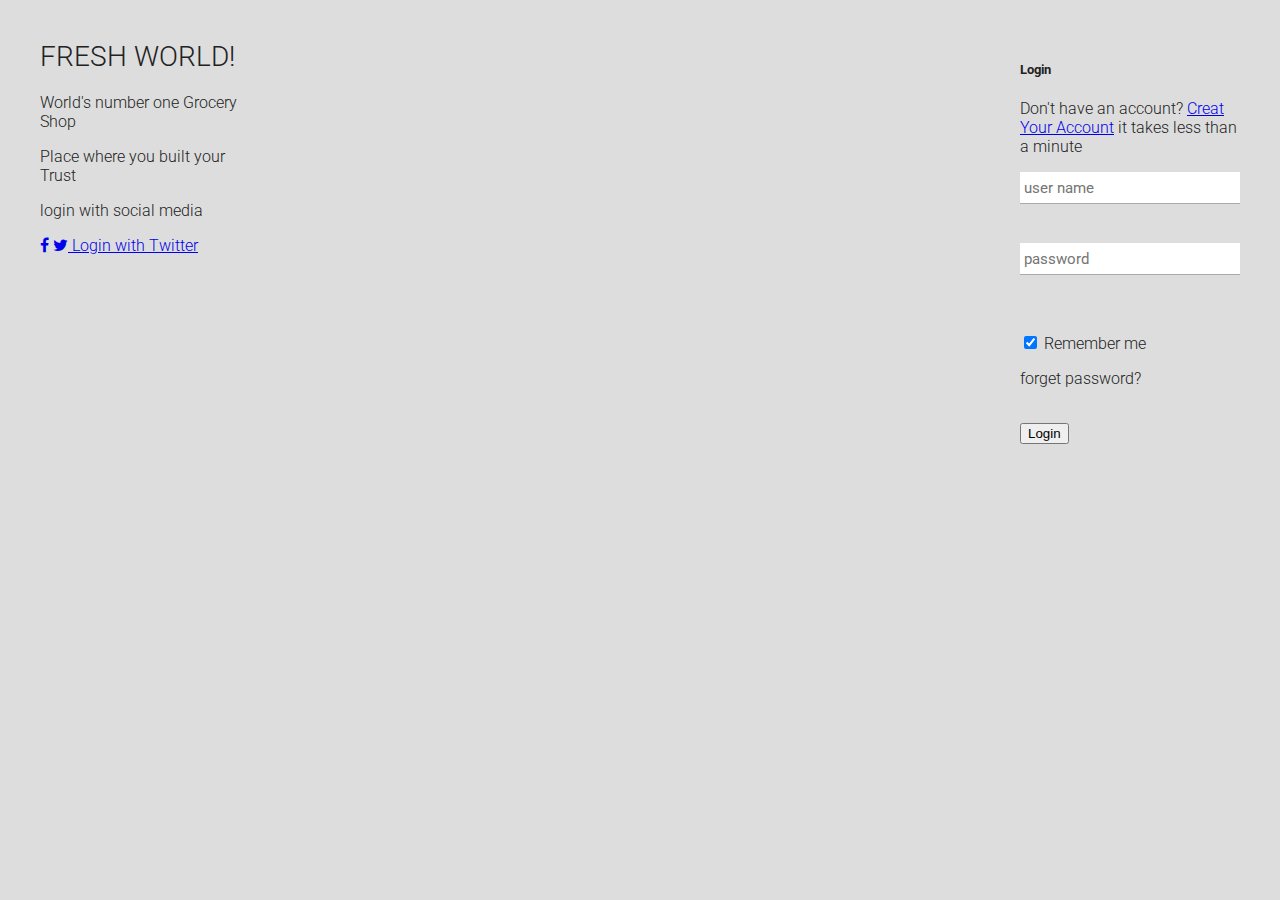
<file: index.html>
<html lang="en" >
<head>
    <meta charset="UTF-8">
    <title>Login Page </title>
    <link href="https://fonts.googleapis.com/css?family=Open+Sans" rel="stylesheet">


    <link href="https://maxcdn.bootstrapcdn.com/font-awesome/4.7.0/css/font-awesome.min.css" rel="stylesheet" integrity="sha384-wvfXpqpZZVQGK6TAh5PVlGOfQNHSoD2xbE+QkPxCAFlNEevoEH3Sl0sibVcOQVnN" crossorigin="anonymous"><link rel="stylesheet" href="./style.css">

</head>
<body>
<!-- partial:index.partial.html -->
<div class="box-form">
    <div class="left">
        <div class="overlay">
            <h1>FRESH WORLD!</h1>
            <p>World's number one Grocery Shop</p>
            <p>Place where you built your Trust</p>
            <span>
			<p>login with social media</p>
			<a href="#"><i class="fa fa-facebook" aria-hidden="true"></i></a>
			<a href="#"><i class="fa fa-twitter" aria-hidden="true"></i> Login with Twitter</a>
		</span>
        </div>
    </div>


    <div class="right">
        <h5>Login</h5>
        <p>Don't have an account? <a href="#">Creat Your Account</a> it takes less than a minute</p>
        <div class="inputs">
            <input type="text" placeholder="user name">
            <br>
            <input type="password" placeholder="password">
        </div>

        <br><br>

        <div class="remember-me--forget-password">
            <!-- Angular -->
            <label>
                <input type="checkbox" name="item" checked/>
                <span class="text-checkbox">Remember me</span>
            </label>
            <p>forget password?</p>
        </div>

        <br>
        <button>Login</button>
    </div>

</div>
<!-- partial -->

</body>
</html>
</file>
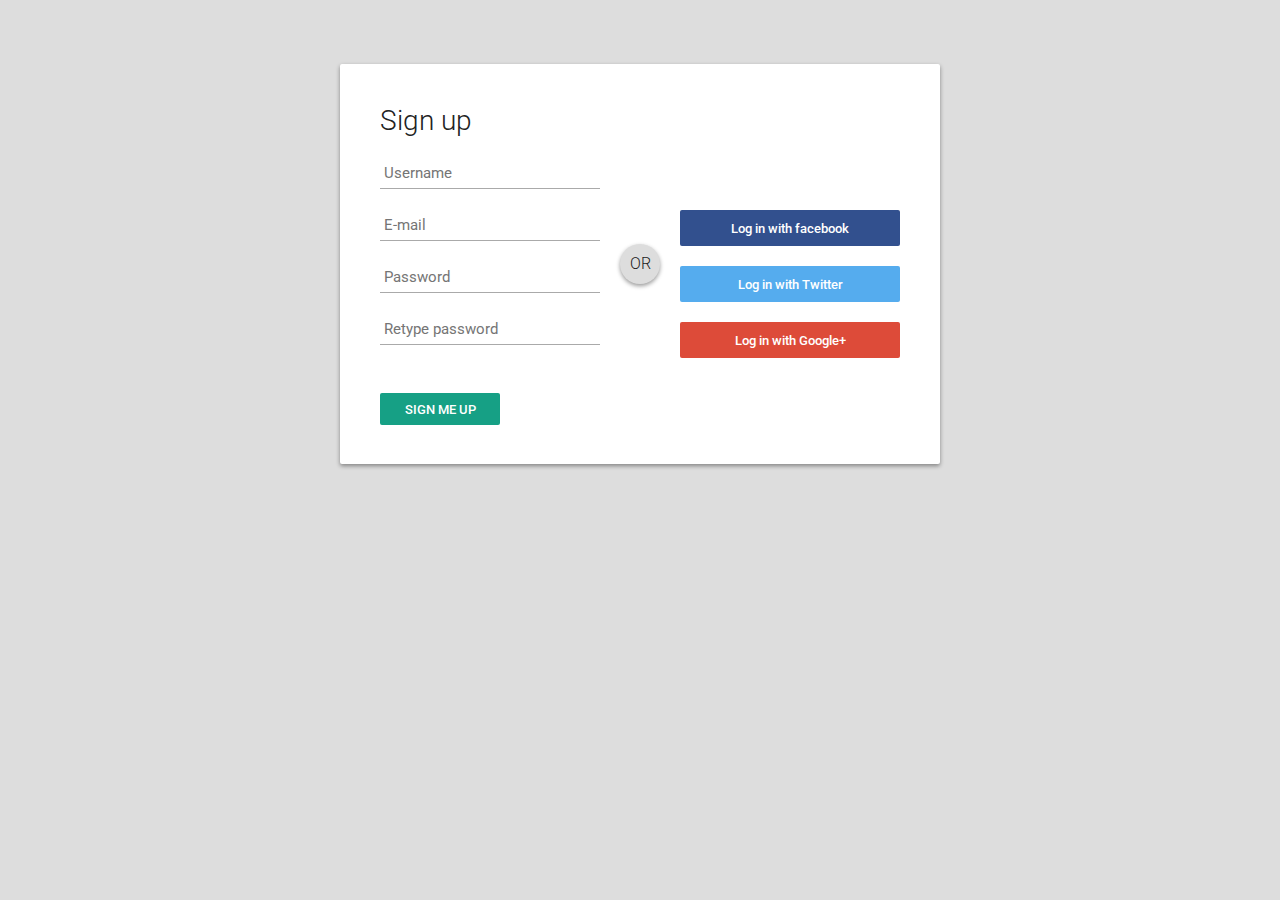
<file: Sign-up.html>
<!DOCTYPE html>
<html lang="en">
<head>
    <meta charset="UTF-8">
    <title>Sign-up</title>
    <div id="login-box">
        <div class="left">
            <h1>Sign up</h1>
            <link rel="stylesheet" href="./style.css"/>

            <input type="text" name="username" placeholder="Username" />
            <input type="text" name="email" placeholder="E-mail" />
            <input type="password" name="password" placeholder="Password" />
            <input type="password" name="password2" placeholder="Retype password" />

            <input type="submit" name="signup_submit" value="Sign me up" />
        </div>

        <div class="right">
            <span class="loginwith">Sign in with<br />social network</span>

            <button class="social-signin facebook">Log in with facebook</button>
            <button class="social-signin twitter">Log in with Twitter</button>
            <button class="social-signin google">Log in with Google+</button>
        </div>
        <div class="or">OR</div>
    </div>
</head>
<body>

</body>
</html>
</file>
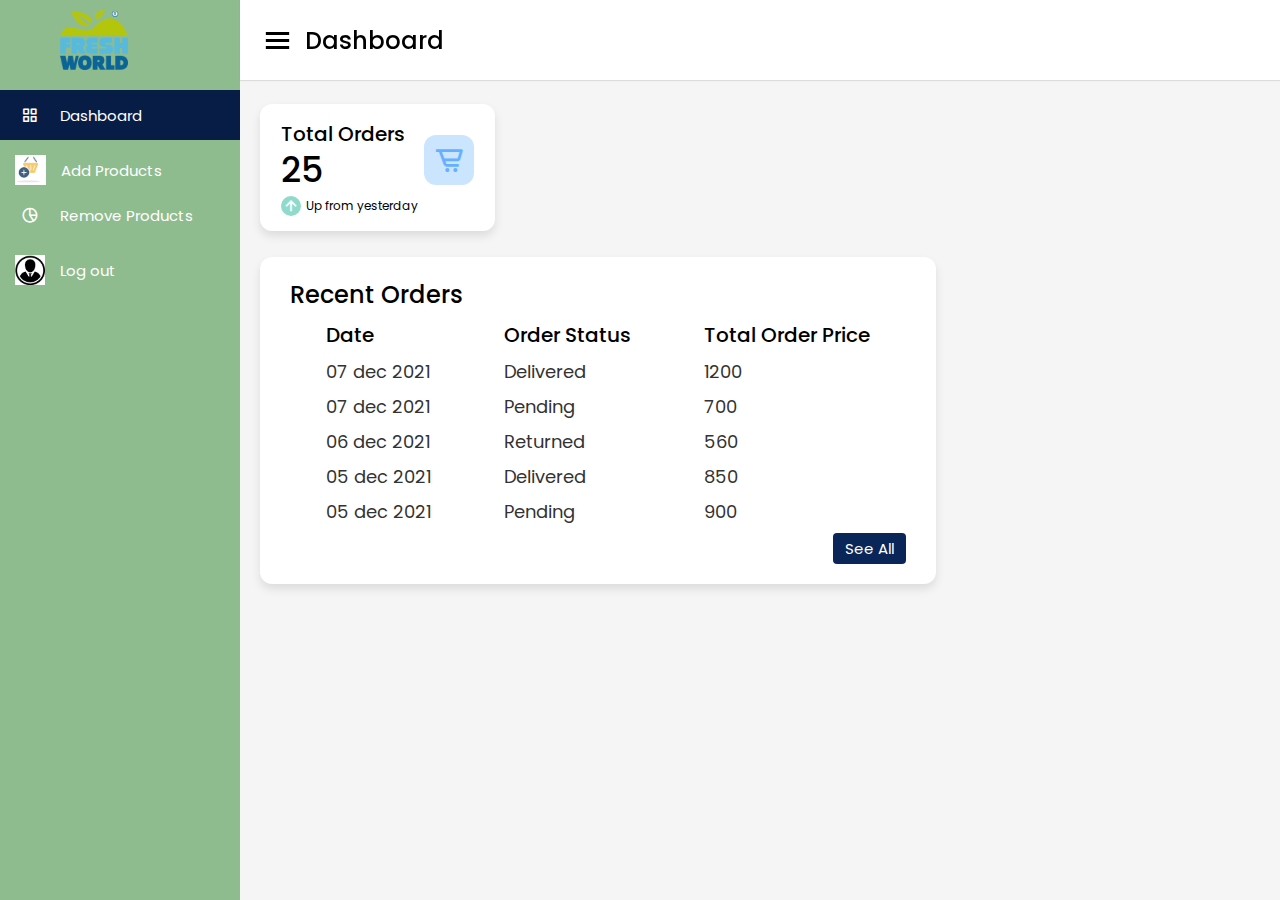
<file: admin page/Adminpage.html>
<!DOCTYPE html>

<html lang="en" dir="ltr">
<head>
  <meta charset="UTF-8">

  <link rel="stylesheet" href="admincss1.css">
  <!-- Boxicons CDN Link -->
  <link href='https://unpkg.com/boxicons@2.0.7/css/boxicons.min.css' rel='stylesheet'>
  <meta name="viewport" content="width=device-width, initial-scale=1.0">
</head>
<body>
<div class="sidebar">
  <div class="logo-details">
    <i class="mdi:alpha-t-box-outline"></i>
    <div class="logoName">
    <img class="image" src=img/freshworld1.png>
    </div>
  </div>
  <ul class="nav-links">
    <li>
      <a href="#" class="active">
        <i class='bx bx-grid-alt' ></i>
        <span class="links_name">Dashboard</span>
      </a>
    </li>
    <li>
      <div class="add_img">
      <a href="#">
        <img class="addingLogo" src="img/add_products_logo.jpg">
        <span class="links_name">Add Products</span>
      </a>
        </div>
    </li>
    <li>
      <a href="#">
        <i class='bx bx-pie-chart-alt-2' ></i>
        <span class="links_name">Remove Products</span>
      </a>
    </li>
    <li>
      <div class="log_img">
      <a href="#">
        <img class="logout_img" src="img/profilelogo.jpg">
        <span class="links_name">Log out</span>
      </a>
      </div>
    </li>
  </ul>
</div>
<section class="home-section">
  <nav>
    <div class="sidebar-button">
      <i class='bx bx-menu sidebarBtn'></i>
      <span class="dashboard">Dashboard</span>
    </div>


  </nav>

  <div class="home-content">
    <div class="overview-boxes">
      <div class="box">
        <div class="right-side">
          <div class="box-topic">Total Orders</div>
          <div class="number">25</div>
          <div class="indicator">
            <i class='bx bx-up-arrow-alt'></i>
            <span class="text">Up from yesterday</span>
          </div>
        </div>
        <i class='bx bx-cart-alt cart'></i>
      </div>

    </div>

    <div class="sales-boxes">
      <div class="recent-sales box">
        <div class="title">Recent Orders</div>
        <div class="sales-details">
          <ul class="details">
            <li class="topic">Date</li>
            <li><a href="#">07 dec 2021</a></li>
            <li><a href="#">07 dec 2021</a></li>
            <li><a href="#">06 dec 2021</a></li>
            <li><a href="#">05 dec 2021</a></li>
            <li><a href="#">05 dec 2021</a></li>
          </ul>

          <ul class="details">
            <li class="topic">Order Status</li>
            <li><a href="#">Delivered</a></li>
            <li><a href="#">Pending</a></li>
            <li><a href="#">Returned</a></li>
            <li><a href="#">Delivered</a></li>
            <li><a href="#">Pending</a></li>

          </ul>
          <ul class="details">
            <li class="topic">Total Order Price</li>
            <li><a href="#">1200 </a></li>
            <li><a href="#">700</a></li>
            <li><a href="#">560</a></li>
            <li><a href="#">850</a></li>
            <li><a href="#">900</a></li>
           

          </ul>
        </div>
        <div class="button">
          <a href="#">See All</a>
        </div>
      </div>

    </div>
</section>

<script>
   let sidebar = document.querySelector(".sidebar");
let sidebarBtn = document.querySelector(".sidebarBtn");
sidebarBtn.onclick = function() {
  sidebar.classList.toggle("active");
  if(sidebar.classList.contains("active")){
  sidebarBtn.classList.replace("bx-menu" ,"bx-menu-alt-right");
}else
  sidebarBtn.classList.replace("bx-menu-alt-right", "bx-menu");
}
 </script>

</body>
</html>
</file>
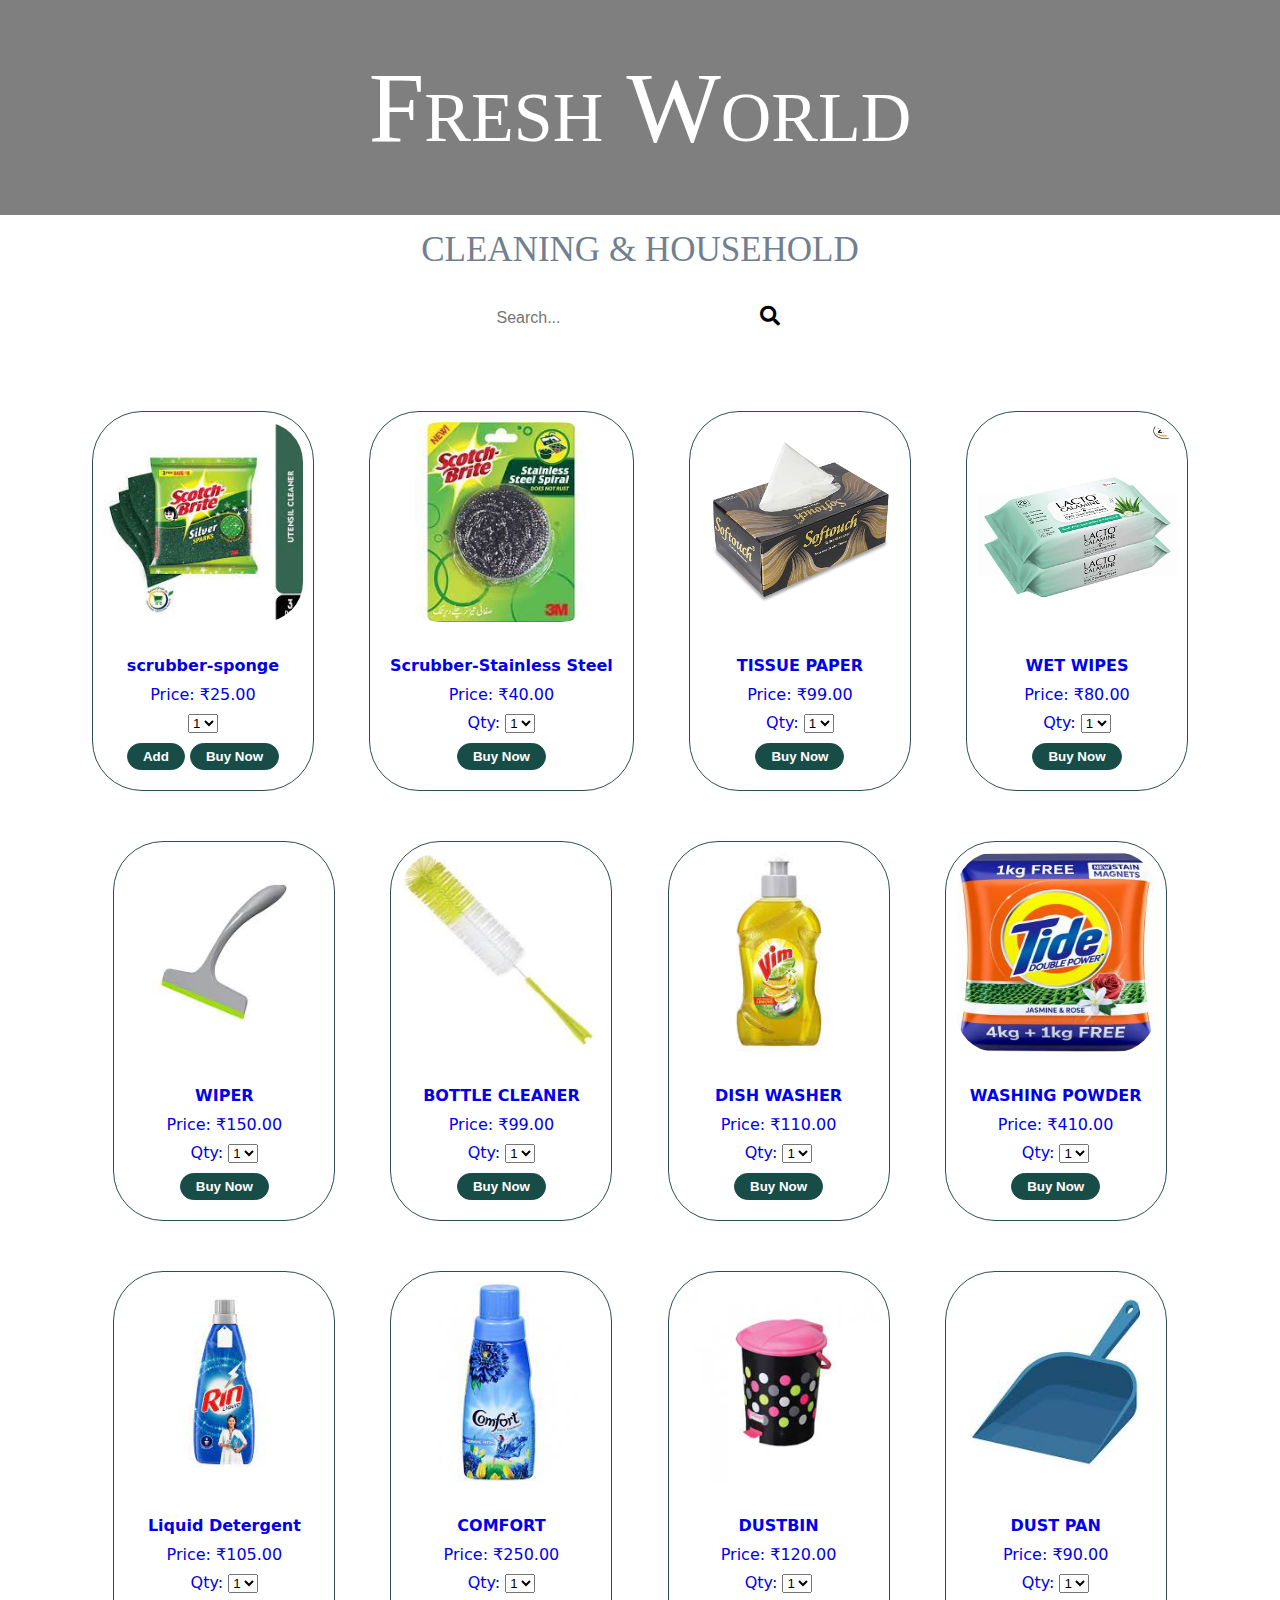
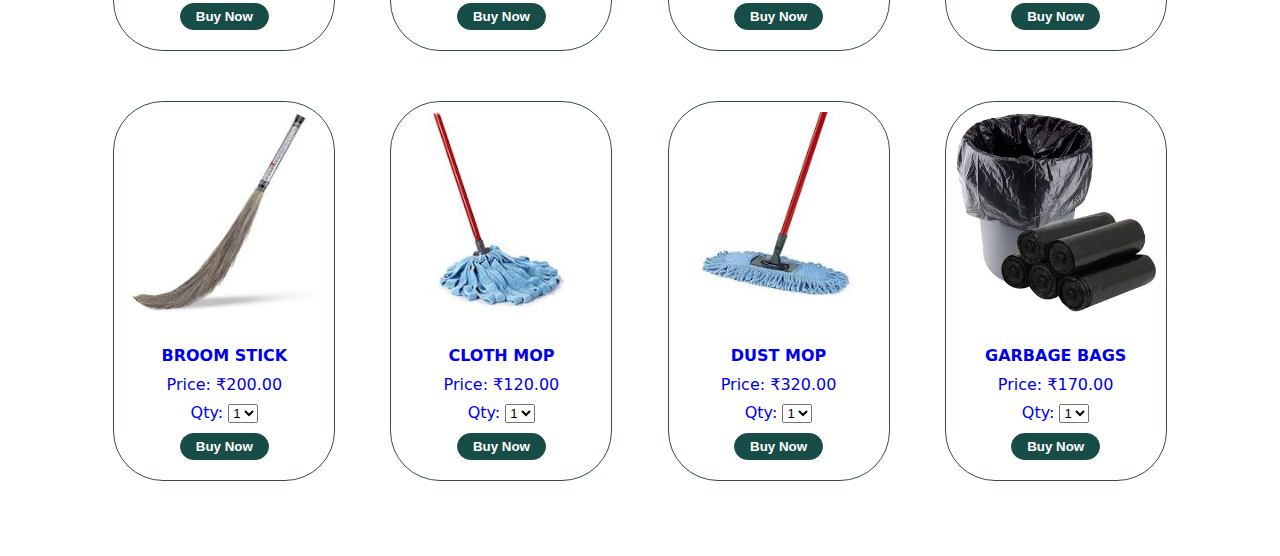
<file: grocery-categories/cleaning.html>
<!DOCTYPE html>
<html lang="en">
<head>
    <meta charset="UTF-8">
    <title>Cleaning</title>
    <link rel="stylesheet" href="fruits.css">
    <link rel="stylesheet" href="https://cdnjs.cloudflare.com/ajax/libs/font-awesome/5.15.3/css/all.min.css"/>
    <link rel="stylesheet"
          href="https://cdn.jsdelivr.net/npm/bootstrap@4.6.0/dist/css/bootstrap.min.css"
          integrity="sha384-B0vP5xmATw1+K9KRQjQERJvTumQW0nPEzvF6L/Z6nronJ3oUOFUFpCjEUQouq2+l"
          crossorigin="anonymous" />
</head>
<body>
<div class="parallax-cleaning">
    <div class="page-title">Fresh World</div>
</div>
<div class="parallax1">
    <div class="categories-title">CLEANING & HOUSEHOLD</div>

</div>
<center>
<div class="search-box">


    <input type="text" placeholder="Search..." name="Search" class="Search-input"/>
    <button type="submit"><i class="fa fa-search"></i></button>

</div>
</center>

<!--home page fruits-->
<div class="container">
    <a href="#cleaning">
        <div class="categories">

            <img src="scrubber sponge.jpg" class="item-image"/>
        <div class="description">
            <b>scrubber-sponge</b><br/>
            <div class="item-select">
                Price: ₹25.00
            </div>
             
            <select class="item-select">
               <option>1</option>
                <option>2</option>
                <option>3</option>
            </select><br/>
			<button class="add">Add</button>
            <button class="buynow-btn">Buy Now</button>
        </div>
        </div>
    </a>
    <a href="#cleaning">
        <div class="categories">

            <img src="scrubber steel.jpg" class="item-image"/>
        <div class="description">
            <b>Scrubber-Stainless Steel</b><br/>
            <div class="item-select">
                Price: ₹40.00
            </div>
            <label>Qty:</label>
            <select class="item-select">
               <option>1</option>
                <option>2</option>
                <option>3</option>
            </select><br/>
            <button class="buynow-btn">Buy Now</button>
        </div>
        </div>
    </a>
    <a href="#cleaning">
        <div class="categories">

            <img src="tissue paper.jpg" class="item-image"/>
        <div class="description">
            <b>TISSUE PAPER</b><br/>
            <div class="item-select">
                Price: ₹99.00
            </div>
            <label>Qty:</label>
            <select class="item-select">
              <option>1</option>
                <option>2</option>
                <option>3</option>
            </select><br/>
            <button class="buynow-btn">Buy Now</button>
        </div>
        </div>
    </a>
    <a href="#cleaning">
        <div class="categories">

            <img src="wet wipes.jpg" class="item-image"/>
        <div class="description">
            <b>WET WIPES</b><br/>
            <div class="item-select">
                Price: ₹80.00
            </div>
            <label>Qty:</label>
            <select class="item-select">
               <option>1</option>
                <option>2</option>
                <option>3</option>
            </select><br/>
            <button class="buynow-btn">Buy Now</button>
        </div>
        </div>
    </a>
    <a href="#cleaning">
        <div class="categories">

            <img src="wiper.jpg" class="item-image"/>
        <div class="description">
            <b>WIPER</b><br/>
            <div class="item-select">
                Price: ₹150.00
            </div>
            <label>Qty:</label>
            <select class="item-select">
               <option>1</option>
                <option>2</option>
                <option>3</option>
            </select><br/>
            <button class="buynow-btn">Buy Now</button>
        </div>
        </div>
    </a>
    <a href="#cleaning">
        <div class="categories">

            <img src="bottle cleaner.jpg" class="item-image"/>
            <div class="description">
            <b>BOTTLE CLEANER</b><br/>
            <div class="item-select">
                Price: ₹99.00
            </div>
            <label>Qty:</label>
            <select class="item-select">
              <option>1</option>
                <option>2</option>
                <option>3</option>
            </select><br/>
            <button class="buynow-btn">Buy Now</button>
        </div>
        </div>
    </a>
    <a href="#cleaning">
        <div class="categories">

            <img src="dishwash.jpg" class="item-image"/>
        <div class="description">
            <b>DISH WASHER</b><br/>
            <div class="item-select">
                Price: ₹110.00
            </div>
            <label>Qty:</label>
            <select class="item-select">
               <option>1</option>
                <option>2</option>
                <option>3</option>
            </select><br/>
            <button class="buynow-btn">Buy Now</button>
        </div>
        </div>
    </a>
    <a href="#cleaning">
        <div class="categories">

            <img src="washing powder.jpeg" class="item-image"/>
        <div class="description">
            <b>WASHING POWDER</b><br/>
            <div class="item-select">
                Price: ₹410.00
            </div>
            <label>Qty:</label>
            <select class="item-select">
              <option>1</option>
                <option>2</option>
                <option>3</option>
            </select><br/>
            <button class="buynow-btn">Buy Now</button>
        </div>
        </div>
    </a>
    <a href="#cleaning">
    <div class="categories">

            <img src="liquid detergent.jpg" class="item-image"/>

        <div class="description">
            <b>Liquid Detergent</b><br/>
            <div class="item-select">
                Price: ₹105.00
            </div>
            <label>Qty:</label>
            <select class="item-select">
              <option>1</option>
                <option>2</option>
                <option>3</option>
            </select><br/>
            <button class="buynow-btn">Buy Now</button>
        </div>
    </div>
    </a>
	<a href="#cleaning">
    <div class="categories">

            <img src="comfort.jpg" class="item-image"/>

        <div class="description">
            <b>COMFORT</b><br/>
            <div class="item-select">
                Price: ₹250.00
            </div>
            <label>Qty:</label>
            <select class="item-select">
               <option>1</option>
                <option>2</option>
                <option>3</option>
            </select><br/>
            <button class="buynow-btn">Buy Now</button>
        </div>
    </div>
    </a>
   <a href="#cleaning">
    <div class="categories">

            <img src="dustbin.jpg" class="item-image"/>

        <div class="description">
            <b>DUSTBIN</b><br/>
            <div class="item-select">
                Price: ₹120.00
            </div>
            <label>Qty:</label>
            <select class="item-select">
                 <option>1</option>
                <option>2</option>
                <option>3</option>
            </select><br/>
            <button class="buynow-btn">Buy Now</button>
        </div>
    </div>
    </a>
	 <a href="#cleaning">
    <div class="categories">

            <img src="dust pan.jpg" class="item-image"/>

        <div class="description">
            <b>DUST PAN</b><br/>
            <div class="item-select">
                Price: ₹90.00
            </div>
            <label>Qty:</label>
            <select class="item-select">
               <option>1</option>
                <option>2</option>
                <option>3</option>
            </select><br/>
            <button class="buynow-btn">Buy Now</button>
        </div>
    </div>
    </a>
	 <a href="#cleaning">
    <div class="categories">

            <img src="broom.jpg" class="item-image"/>

        <div class="description">
            <b>BROOM STICK</b><br/>
            <div class="item-select">
                Price: ₹200.00
            </div>
            <label>Qty:</label>
            <select class="item-select">
               <option>1</option>
                <option>2</option>
                <option>3</option>
            </select><br/>
            <button class="buynow-btn">Buy Now</button>
        </div>
    </div>
    </a>
	 <a href="#cleaning">
    <div class="categories">

            <img src="mop.jpg" class="item-image"/>

        <div class="description">
            <b>CLOTH MOP</b><br/>
            <div class="item-select">
                Price: ₹120.00
            </div>
            <label>Qty:</label>
            <select class="item-select">
               <option>1</option>
                <option>2</option>
                <option>3</option>
            </select><br/>
            <button class="buynow-btn">Buy Now</button>
        </div>
    </div>
    </a>
	 <a href="#cleaning">
    <div class="categories">

            <img src="mop1.jpg" class="item-image"/>

        <div class="description">
            <b>DUST MOP</b><br/>
            <div class="item-select">
                Price: ₹320.00
            </div>
            <label>Qty:</label>
            <select class="item-select">
                <option>1</option>
                <option>2</option>
                <option>3</option>
            </select><br/>
            <button class="buynow-btn">Buy Now</button>
        </div>
    </div>
    </a>
	 <a href="#cleaning">
    <div class="categories">

            <img src="garbage bags.jpg" class="item-image"/>

        <div class="description">
            <b>GARBAGE BAGS</b><br/>
            <div class="item-select">
                Price: ₹170.00
            </div>
            <label>Qty:</label>
            <select class="item-select">
                <option>1</option>
                <option>2</option>
                <option>3</option>
            </select><br/>
            <button class="buynow-btn">Buy Now</button>
        </div>
    </div>
    </a>
	
	
</div>

</body>
</html>
</file>
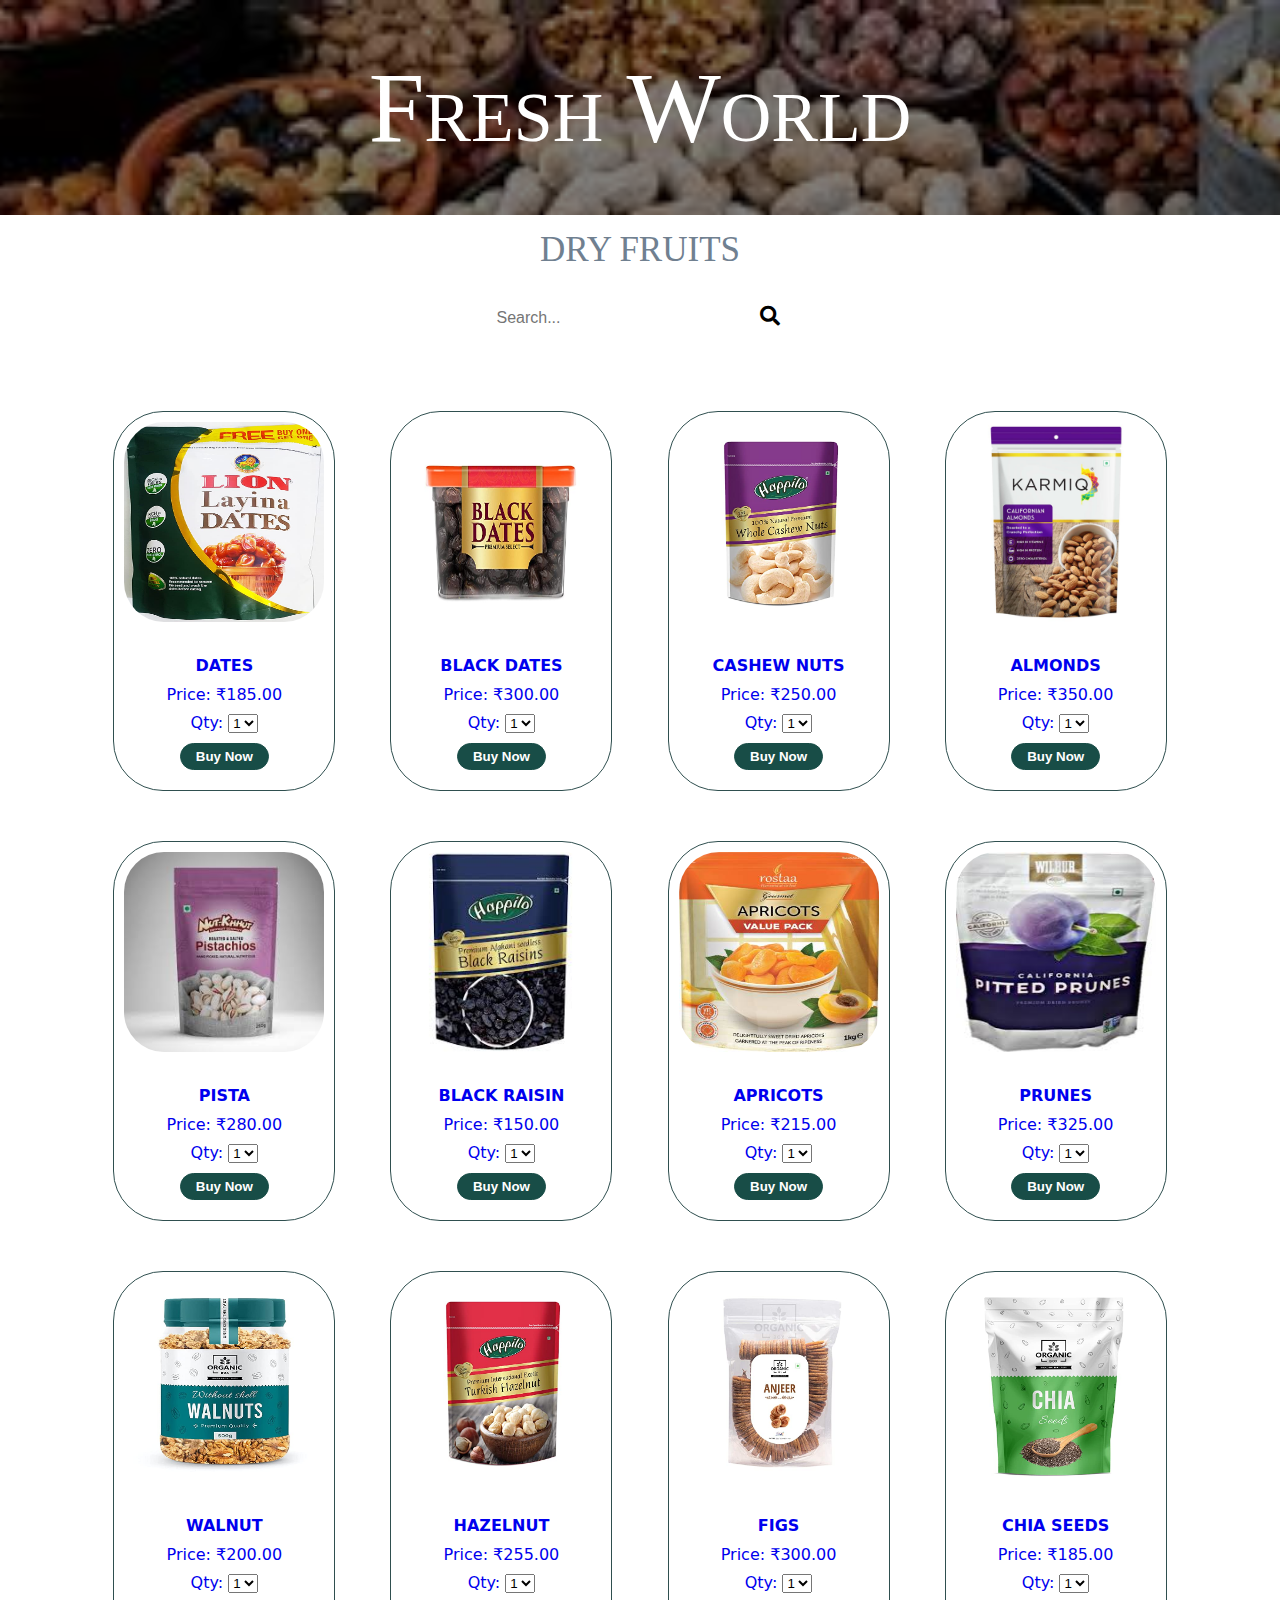
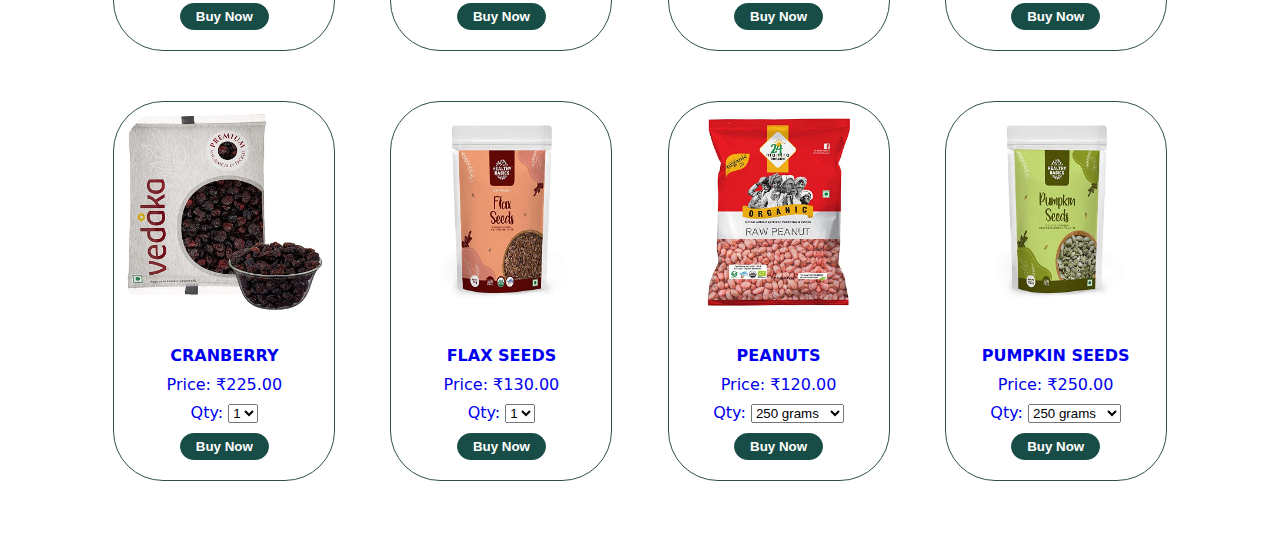
<file: grocery-categories/dryfruits.html>
<!DOCTYPE html>
<html lang="en">
<head>
    <meta charset="UTF-8">
    <title>Dryfruits</title>
    <link rel="stylesheet" href="fruits.css">
    <link rel="stylesheet" href="https://cdnjs.cloudflare.com/ajax/libs/font-awesome/5.15.3/css/all.min.css"/>
    <link rel="stylesheet"
          href="https://cdn.jsdelivr.net/npm/bootstrap@4.6.0/dist/css/bootstrap.min.css"
          integrity="sha384-B0vP5xmATw1+K9KRQjQERJvTumQW0nPEzvF6L/Z6nronJ3oUOFUFpCjEUQouq2+l"
          crossorigin="anonymous" />
</head>
<body>
<div class="parallax-dryfruits">
    <div class="page-title">Fresh World</div>
</div>
<div class="parallax1">
    <div class="categories-title">DRY FRUITS</div>

</div>
<center>
<div class="search-box">


    <input type="text" placeholder="Search..." name="Search" class="Search-input"/>
    <button type="submit"><i class="fa fa-search"></i></button>

</div>
</center>

<!--home page fruits-->
<div class="container">
    <a href="#dryfruits">
        <div class="categories">

            <img src="dates.jpg" class="item-image"/>
        <div class="description">
            <b>DATES</b><br/>
            <div class="item-select">
                Price: ₹185.00
            </div>
            <label>Qty:</label>
            <select class="item-select">
                   <option>1</option>
                <option>2</option>
                <option>3</option>
                <option>4</option>
            </select><br/>
            <button class="buynow-btn">Buy Now</button>
        </div>
        </div>
    </a>
    <a href="#dryfruits">
        <div class="categories">

            <img src="black dates.jpg" class="item-image"/>
        <div class="description">
            <b>BLACK DATES</b><br/>
            <div class="item-select">
               Price: ₹300.00
            </div>
            <label>Qty:</label>
            <select class="item-select">
                   <option>1</option>
                <option>2</option>
                <option>3</option>
                <option>4</option>
            </select><br/>
            <button class="buynow-btn">Buy Now</button>
        </div>
        </div>
    </a>
    <a href="#dryfruits">
        <div class="categories">

            <img src="cashew.jpg" class="item-image"/>
        <div class="description">
            <b>CASHEW NUTS</b><br/>
            <div class="item-select">
                Price: ₹250.00
            </div>
            <label>Qty:</label>
            <select class="item-select">
                    <option>1</option>
                <option>2</option>
                <option>3</option>
                <option>4</option>
            </select><br/>
            <button class="buynow-btn">Buy Now</button>
        </div>
        </div>
    </a>
    <a href="#dryfruits">
        <div class="categories">

            <img src="almonds.jpg" class="item-image"/>
        <div class="description">
            <b>ALMONDS</b><br/>
            <div class="item-select">
                Price: ₹350.00
            </div>
            <label>Qty:</label>
            <select class="item-select">
                    <option>1</option>
                <option>2</option>
                <option>3</option>
                <option>4</option>
            </select><br/>
            <button class="buynow-btn">Buy Now</button>
        </div>
        </div>
    </a>
    <a href="#dryfruits">
        <div class="categories">

            <img src="pista.jpg" class="item-image"/>
        <div class="description">
            <b>PISTA</b><br/>
            <div class="item-select">
               Price: ₹280.00
            </div>
            <label>Qty:</label>
            <select class="item-select">
                     <option>1</option>
                <option>2</option>
                <option>3</option>
                <option>4</option>
            </select><br/>
            <button class="buynow-btn">Buy Now</button>
        </div>
        </div>
    </a>
    <a href="#dryfruits">
        <div class="categories">

            <img src="black raisin.jpg" class="item-image"/>
            <div class="description">
            <b>BLACK RAISIN</b><br/>
            <div class="item-select">
               Price: ₹150.00
            </div>
            <label>Qty:</label>
            <select class="item-select">
                    <option>1</option>
                <option>2</option>
                <option>3</option>
                <option>4</option>
            </select><br/>
            <button class="buynow-btn">Buy Now</button>
        </div>
        </div>
    </a>
    <a href="#dryfruits">
        <div class="categories">

            <img src="apricots.jpeg" class="item-image"/>
        <div class="description">
            <b>APRICOTS</b><br/>
            <div class="item-select">
                Price: ₹215.00
            </div>
            <label>Qty:</label>
            <select class="item-select">
                    <option>1</option>
                <option>2</option>
                <option>3</option>
                <option>4</option>
            </select><br/>
            <button class="buynow-btn">Buy Now</button>
        </div>
        </div>
    </a>
    <a href="#dryfruits">
        <div class="categories">

            <img src="prunes.jpg" class="item-image"/>
        <div class="description">
            <b>PRUNES</b><br/>
            <div class="item-select">
                Price: ₹325.00
            </div>
            <label>Qty:</label>
            <select class="item-select">
                     <option>1</option>
                <option>2</option>
                <option>3</option>
                <option>4</option>
            </select><br/>
            <button class="buynow-btn">Buy Now</button>
        </div>
        </div>
    </a>
    <a href="#dryfruits">
    <div class="categories">

            <img src="walnut.jpg" class="item-image"/>

        <div class="description">
            <b>WALNUT</b><br/>
            <div class="item-select">
                Price: ₹200.00
            </div>
            <label>Qty:</label>
            <select class="item-select">
                    <option>1</option>
                <option>2</option>
                <option>3</option>
                <option>4</option>
            </select><br/>
            <button class="buynow-btn">Buy Now</button>
        </div>
    </div>
    </a>
	<a href="#dryfruits">
    <div class="categories">

            <img src="hazelnut.jpg" class="item-image"/>

        <div class="description">
            <b>HAZELNUT</b><br/>
            <div class="item-select">
                Price: ₹255.00
            </div>
            <label>Qty:</label>
            <select class="item-select">
                     <option>1</option>
                <option>2</option>
                <option>3</option>
                <option>4</option>
            </select><br/>
            <button class="buynow-btn">Buy Now</button>
        </div>
    </div>
    </a>
   <a href="#dryfruits">
    <div class="categories">

            <img src="fig.jpg" class="item-image"/>

        <div class="description">
            <b>FIGS</b><br/>
            <div class="item-select">
                Price: ₹300.00
            </div>
            <label>Qty:</label>
            <select class="item-select">
                    <option>1</option>
                <option>2</option>
                <option>3</option>
                <option>4</option>
            </select><br/>
            <button class="buynow-btn">Buy Now</button>
        </div>
    </div>
    </a>
	 <a href="#dryfruits">
    <div class="categories">

            <img src="chia seeds.jpg" class="item-image"/>

        <div class="description">
            <b>CHIA SEEDS</b><br/>
            <div class="item-select">
                Price: ₹185.00
            </div>
            <label>Qty:</label>
            <select class="item-select">
                    <option>1</option>
                <option>2</option>
                <option>3</option>
                <option>4</option>
            </select><br/>
            <button class="buynow-btn">Buy Now</button>
        </div>
    </div>
    </a>
	 <a href="#dryfruits">
    <div class="categories">

            <img src="cranberry.jpg" class="item-image"/>

        <div class="description">
            <b>CRANBERRY</b><br/>
            <div class="item-select">
                Price: ₹225.00
            </div>
            <label>Qty:</label>
            <select class="item-select">
                    <option>1</option>
                <option>2</option>
                <option>3</option>
                <option>4</option>
            </select><br/>
            <button class="buynow-btn">Buy Now</button>
        </div>
    </div>
    </a>
	 <a href="#dryfruits">
    <div class="categories">

            <img src="flax seeds.jpg" class="item-image"/>

        <div class="description">
            <b>FLAX SEEDS</b><br/>
            <div class="item-select">
                Price: ₹130.00
            </div>
            <label>Qty:</label>
            <select class="item-select">
                    <option>1</option>
                <option>2</option>
                <option>3</option>
                <option>4</option>
            </select><br/>
            <button class="buynow-btn">Buy Now</button>
        </div>
    </div>
    </a>
	 <a href="#dryfruits">
    <div class="categories">

            <img src="peanuts.jpg" class="item-image"/>

        <div class="description">
            <b>PEANUTS</b><br/>
            <div class="item-select">
                Price: ₹120.00
            </div>
            <label>Qty:</label>
            <select class="item-select">
                <option>250 grams</option>
                <option>500 grams</option>
                <option>750 grams</option>
                <option>1000 grams</option>
            </select><br/>
            <button class="buynow-btn">Buy Now</button>
        </div>
    </div>
    </a>
	 <a href="#dryfruits">
    <div class="categories">

            <img src="pumpkin seeds.jpg" class="item-image"/>

        <div class="description">
            <b>PUMPKIN SEEDS</b><br/>
            <div class="item-select">
                Price: ₹250.00
            </div>
            <label>Qty:</label>
            <select class="item-select">
                <option>250 grams</option>
                <option>500 grams</option>
                <option>750 grams</option>
                <option>1000 grams</option>
            </select><br/>
            <button class="buynow-btn">Buy Now</button>
        </div>
    </div>
    </a>
	
	
</div>

</body>
</html>
</file>
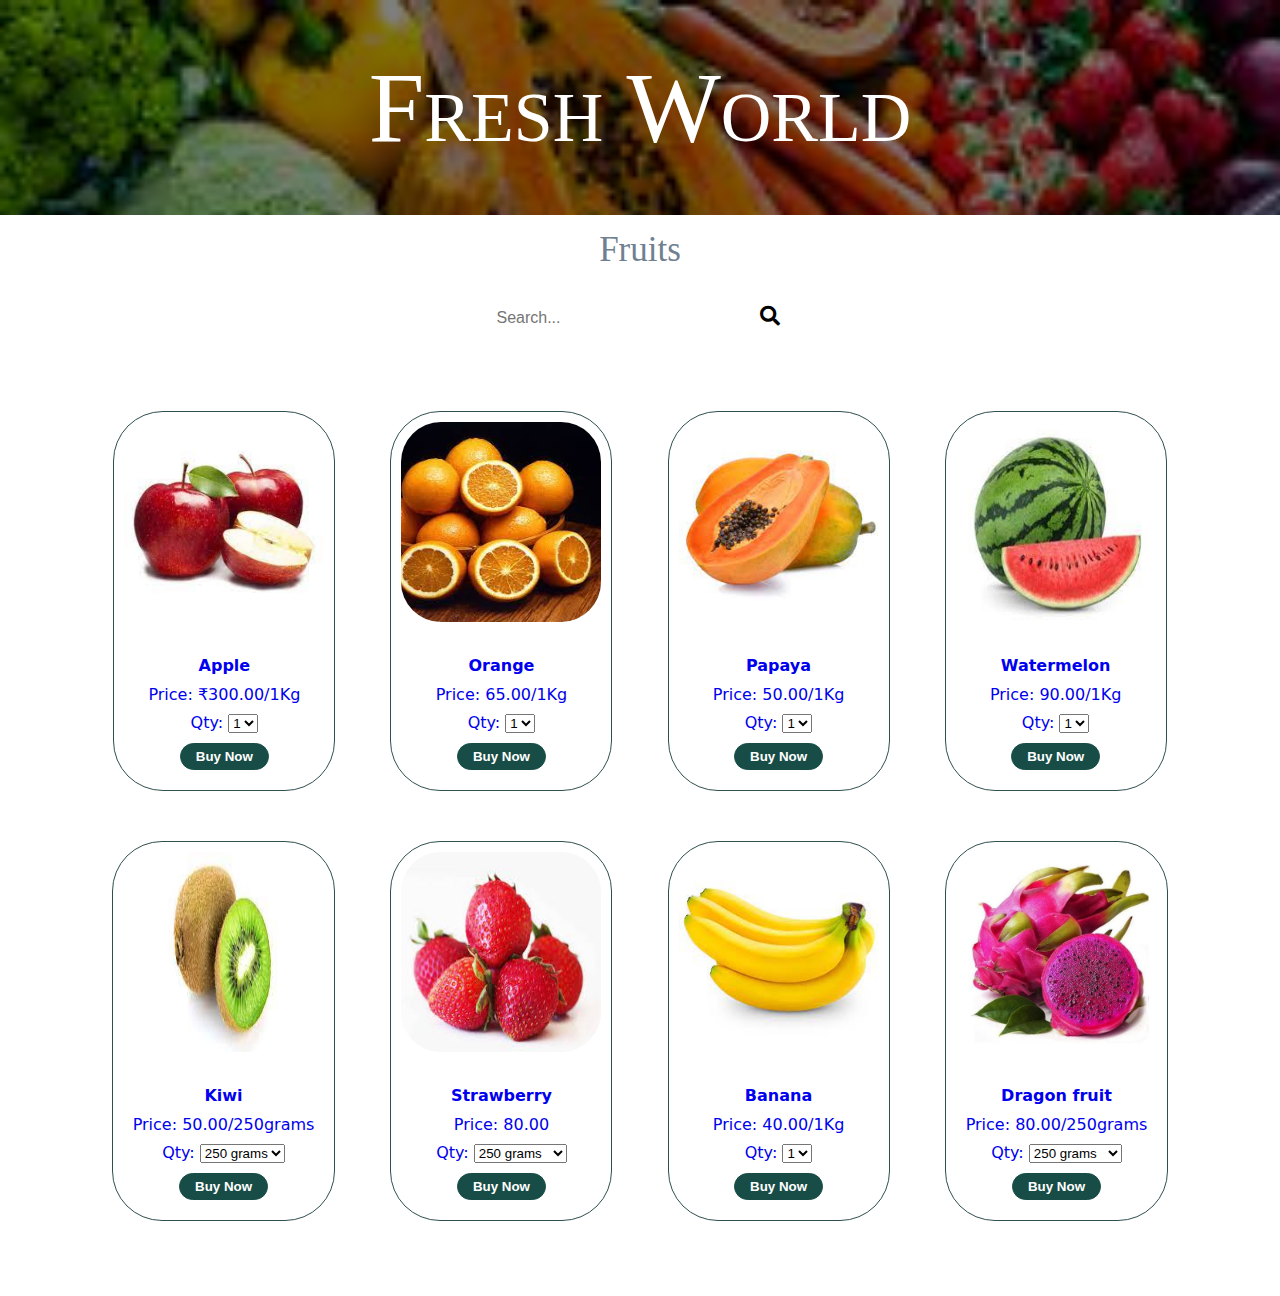
<file: grocery-categories/fruits.html>
<!DOCTYPE html>
<html lang="en">
<head>
    <meta charset="UTF-8">
    <title>fruits</title>
    <link rel="stylesheet" href="fruits.css">
    <link rel="stylesheet" href="https://cdnjs.cloudflare.com/ajax/libs/font-awesome/5.15.3/css/all.min.css"/>
    <link rel="stylesheet"
          href="https://cdn.jsdelivr.net/npm/bootstrap@4.6.0/dist/css/bootstrap.min.css"
          integrity="sha384-B0vP5xmATw1+K9KRQjQERJvTumQW0nPEzvF6L/Z6nronJ3oUOFUFpCjEUQouq2+l"
          crossorigin="anonymous" />
</head>
<body>
<div class="parallax">
    <div class="page-title">Fresh World</div>
</div>
<div class="parallax1">
    <div class="categories-title">Fruits</div>

</div>
<center>
<div class="search-box">


    <input type="text" placeholder="Search..." name="Search" class="Search-input"/>
    <button type="submit"><i class="fa fa-search"></i></button>

</div>
</center>

<!--home page fruits-->
<div class="container">
    <a href="#fruits">
        <div class="categories">

            <img src="apple.jpg" class="item-image"/>
        <div class="description">
            <b>Apple</b><br/>
            <div class="item-select">
                Price: ₹300.00/1Kg
            </div>
            <label>Qty:</label>
            <select class="item-select">
                <option>1</option>
                <option>2</option>
                <option>3</option>
                <option>4</option>
            </select><br/>
            <button class="buynow-btn">Buy Now</button>
        </div>
        </div>
    </a>
    <a href="#fruits">
        <div class="categories">

            <img src="orange.jpg" class="item-image"/>
        <div class="description">
            <b>Orange</b><br/>
            <div class="item-select">
                Price: 65.00/1Kg
            </div>
            <label>Qty:</label>
            <select class="item-select">
                 <option>1</option>
                <option>2</option>
                <option>3</option>
                <option>4</option>
            </select><br/>
            <button class="buynow-btn">Buy Now</button>
        </div>
        </div>
    </a>
    
    <a href="#fruits">
        <div class="categories">

            <img src="papaya.jpg" class="item-image"/>
        <div class="description">
            <b>Papaya</b><br/>
            <div class="item-select">
                Price: 50.00/1Kg
            </div>
            <label>Qty:</label>
            <select class="item-select">
                  <option>1</option>
                <option>2</option>
                <option>3</option>
                <option>4</option>
            </select><br/>
            <button class="buynow-btn">Buy Now</button>
        </div>
        </div>
    </a>
    <a href="#fruits">
        <div class="categories">

            <img src="watermelon.jpg" class="item-image"/>
        <div class="description">
            <b>Watermelon</b><br/>
            <div class="item-select">
                Price: 90.00/1Kg
            </div>
            <label>Qty:</label>
            <select class="item-select">
                  <option>1</option>
                <option>2</option>
                <option>3</option>
                <option>4</option>
            </select><br/>
            <button class="buynow-btn">Buy Now</button>
        </div>
        </div>
    </a>
    <a href="#fruits">
        <div class="categories">

            <img src="kiwi.jpg" class="item-image"/>
            <div class="description">
            <b>Kiwi</b><br/>
            <div class="item-select">
                Price: 50.00/250grams
            </div>
            <label>Qty:</label>
            <select class="item-select">
                <option>250 grams</option>
                <option>500 grams</option>
                <option>750 grams</option>
               
            </select><br/>
            <button class="buynow-btn">Buy Now</button>
        </div>
        </div>
    </a>
    <a href="#fruits">
        <div class="categories">

            <img src="strawberry.jpg" class="item-image"/>
        <div class="description">
            <b>Strawberry</b><br/>
            <div class="item-select">
                Price: 80.00
            </div>
            <label>Qty:</label>
            <select class="item-select">
                <option>250 grams</option>
                <option>500 grams</option>
                <option>750 grams</option>
                <option>1000 grams</option>
            </select><br/>
            <button class="buynow-btn">Buy Now</button>
        </div>
        </div>
    </a>
    <a href="#fruits">
        <div class="categories">

            <img src="banana.jpg" class="item-image"/>
        <div class="description">
            <b>Banana</b><br/>
            <div class="item-select">
                Price: 40.00/1Kg
            </div>
            <label>Qty:</label>
            <select class="item-select">
                 <option>1</option>
                <option>2</option>
                <option>3</option>
                <option>4</option>
            </select><br/>
            <button class="buynow-btn">Buy Now</button>
        </div>
        </div>
    </a>
    <a href="#fruits">
    <div class="categories">

            <img src="dragon fruit.jpg" class="item-image"/>

        <div class="description">
            <b>Dragon fruit</b><br/>
            <div class="item-select">
                Price: 80.00/250grams
            </div>
            <label>Qty:</label>
            <select class="item-select">
                <option>250 grams</option>
                <option>500 grams</option>
                <option>750 grams</option>
                <option>1000 grams</option>
            </select><br/>
            <button class="buynow-btn">Buy Now</button>
        </div>
    </div>
    </a>
   
</div>

</body>
</html>
</file>
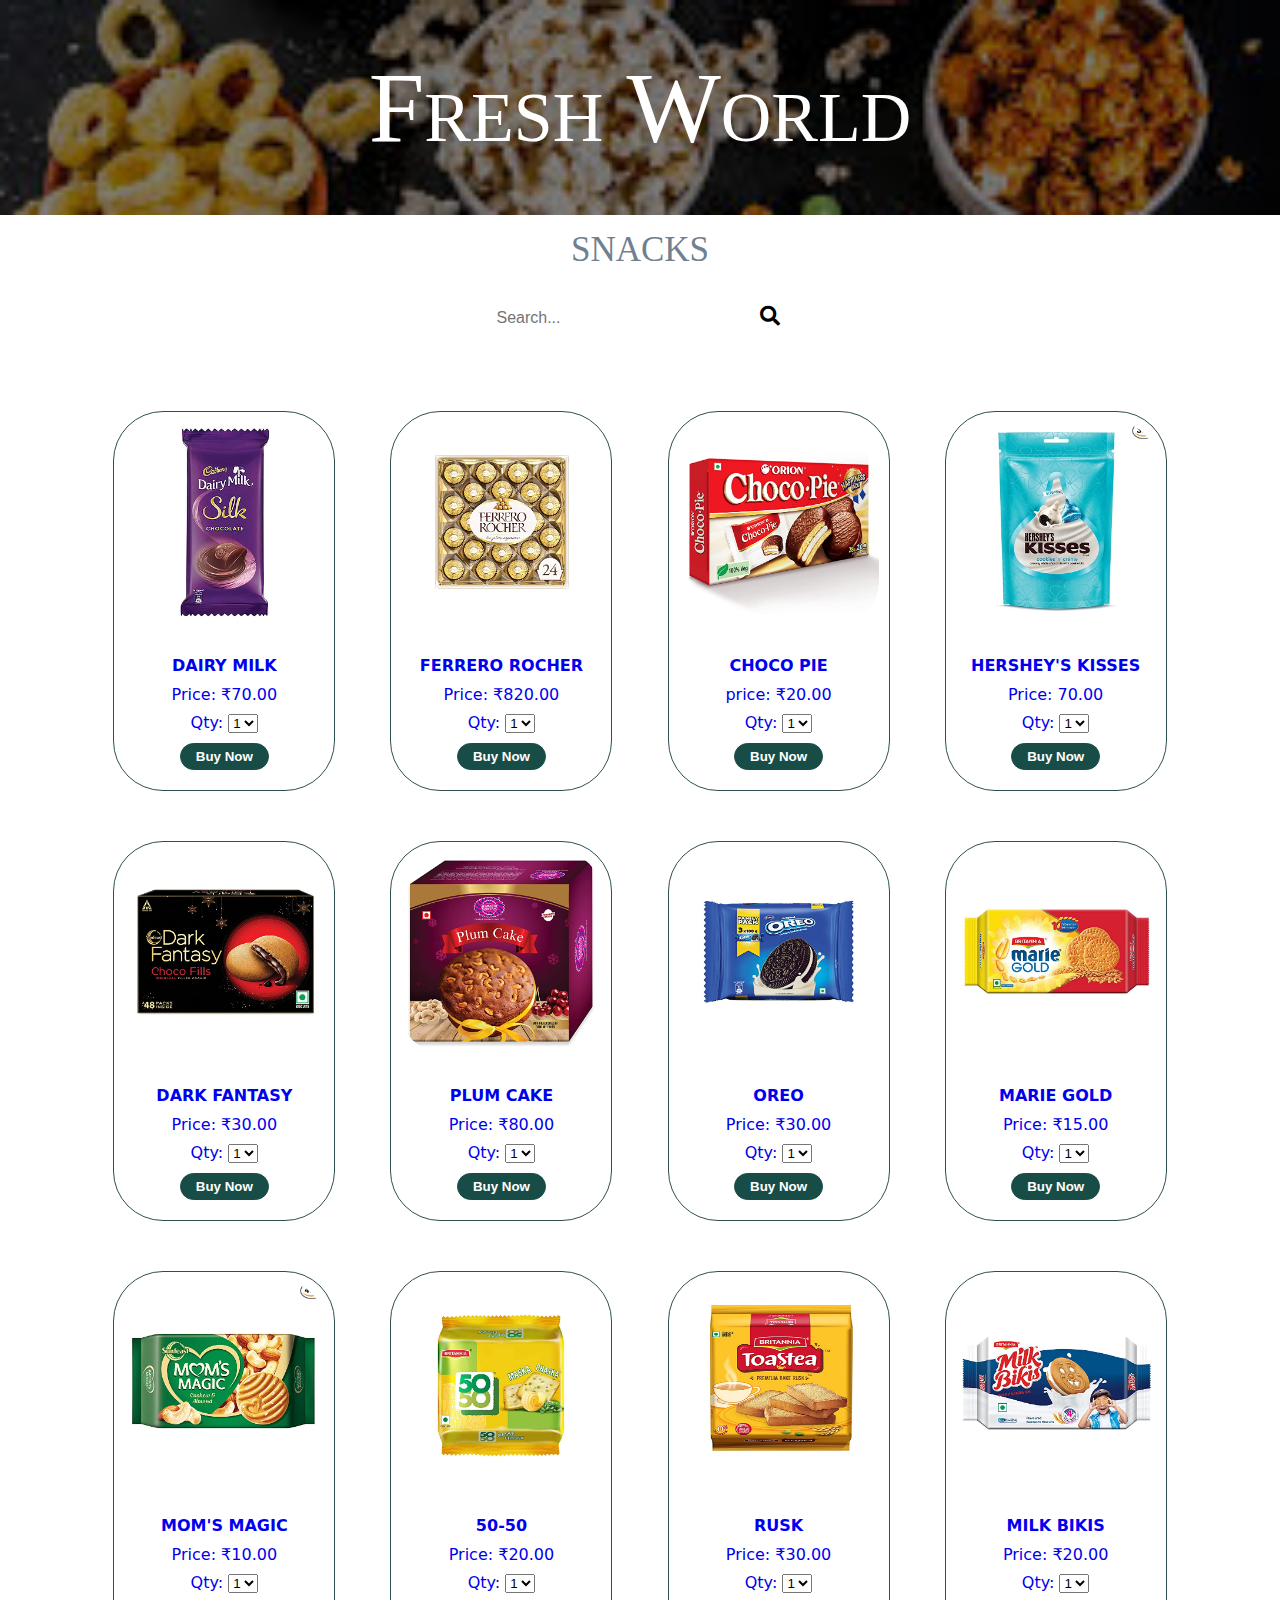
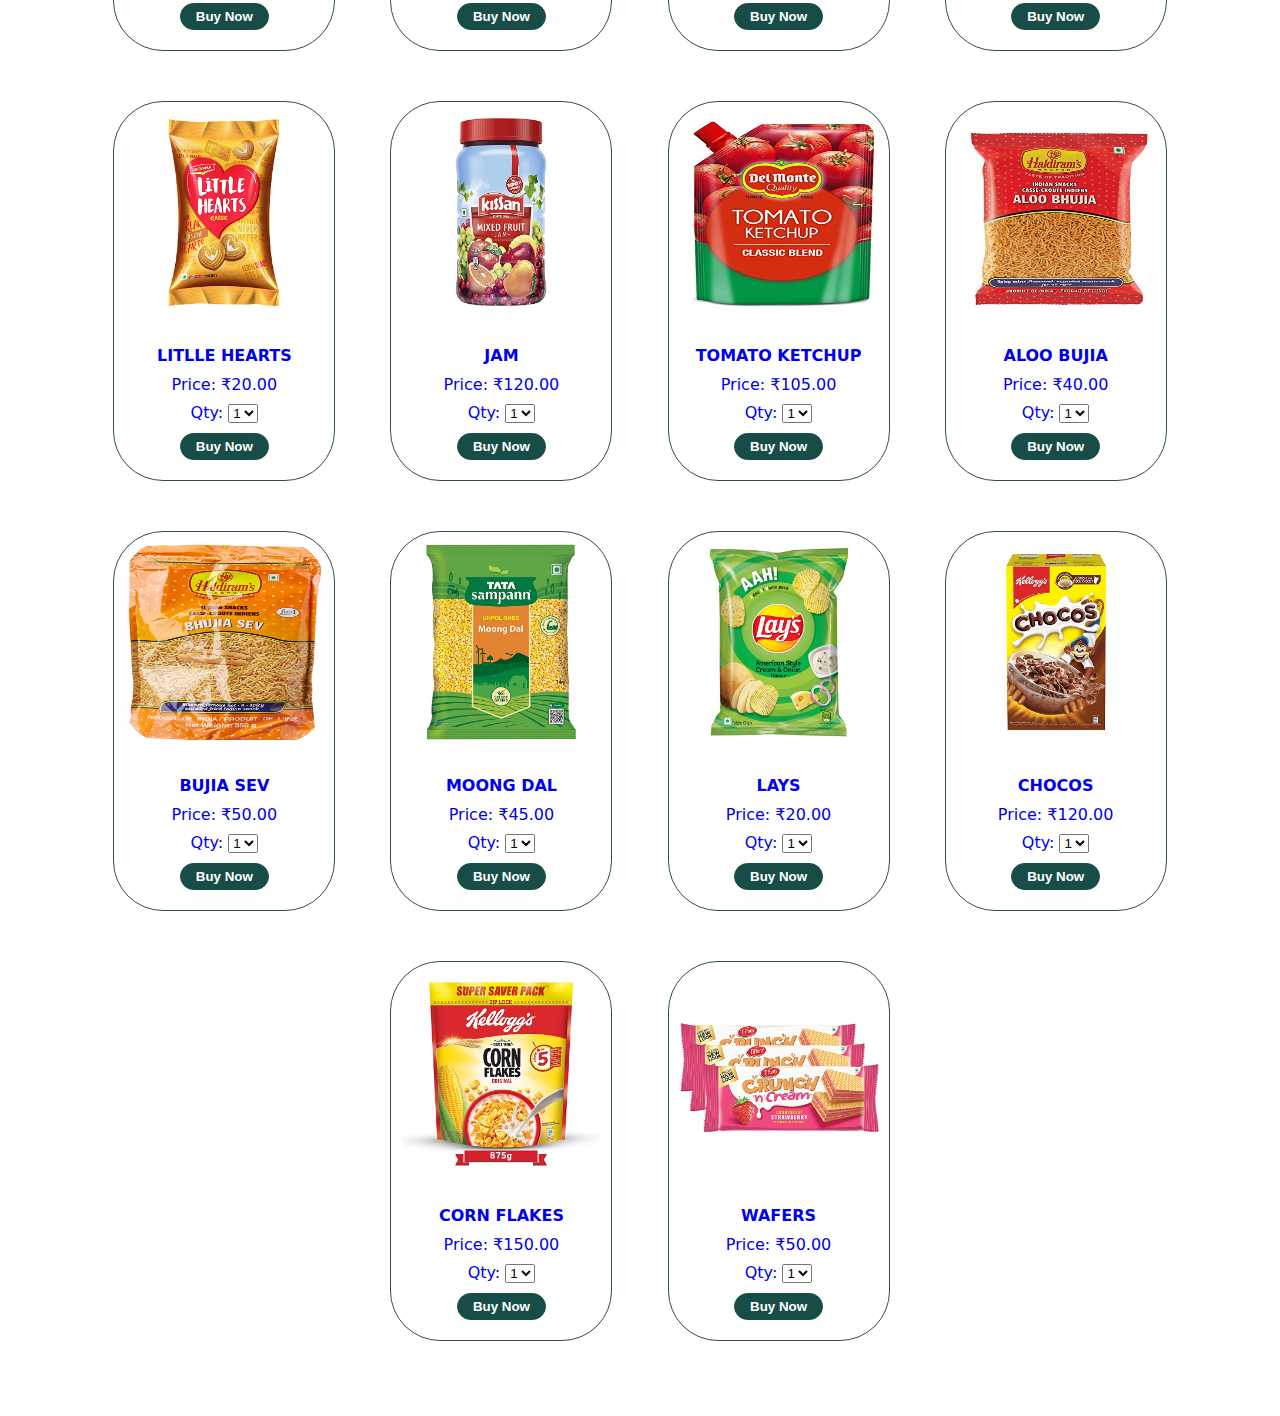
<file: grocery-categories/snacks.html>
<!DOCTYPE html>
<html lang="en">
<head>
    <meta charset="UTF-8">
    <title>Snacks</title>
    <link rel="stylesheet" href="fruits.css">
    <link rel="stylesheet" href="https://cdnjs.cloudflare.com/ajax/libs/font-awesome/5.15.3/css/all.min.css"/>
    <link rel="stylesheet"
          href="https://cdn.jsdelivr.net/npm/bootstrap@4.6.0/dist/css/bootstrap.min.css"
          integrity="sha384-B0vP5xmATw1+K9KRQjQERJvTumQW0nPEzvF6L/Z6nronJ3oUOFUFpCjEUQouq2+l"
          crossorigin="anonymous" />
</head>
<body>
<div class="parallax-snacks">
    <div class="page-title">Fresh World</div>
</div>
<div class="parallax1">
    <div class="categories-title">SNACKS</div>

</div>
<center>
<div class="search-box">


    <input type="text" placeholder="Search..." name="Search" class="Search-input"/>
    <button type="submit"><i class="fa fa-search"></i></button>

</div>
</center>

<!--home page fruits-->
<div class="container">
    <a href="#snacks">
        <div class="categories">

            <img src="dairy milk.jpg" class="item-image"/>
        <div class="description">
            <b>DAIRY MILK</b><br/>
            <div class="item-select">
                Price: ₹70.00
            </div>
            <label>Qty:</label>
            <select class="item-select">
                  <option>1</option>
                <option>2</option>
                <option>3</option>
                <option>4</option>
            </select><br/>
            <button class="buynow-btn">Buy Now</button>
        </div>
        </div>
    </a>
    <a href="#snacks">
        <div class="categories">

            <img src="ferrero.jpg" class="item-image"/>
        <div class="description">
            <b>FERRERO ROCHER</b><br/>
            <div class="item-select">
                Price: ₹820.00
            </div>
            <label>Qty:</label>
            <select class="item-select">
                 <option>1</option>
                <option>2</option>
                <option>3</option>
                <option>4</option>
            </select><br/>
            <button class="buynow-btn">Buy Now</button>
        </div>
        </div>
    </a>
    <a href="#snacks">
        <div class="categories">

            <img src="choco pie.jpg" class="item-image"/>
        <div class="description">
            <b>CHOCO PIE</b><br/>
            <div class="item-select">
                price: ₹20.00
            </div>
            <label>Qty:</label>
            <select class="item-select">
                   <option>1</option>
                <option>2</option>
                <option>3</option>
                <option>4</option>
            </select><br/>
            <button class="buynow-btn">Buy Now</button>
        </div>
        </div>
    </a>
    <a href="#snacks">
        <div class="categories">

            <img src="kisses.jpg" class="item-image"/>
        <div class="description">
            <b>HERSHEY'S KISSES</b><br/>
            <div class="item-select">
                Price: 70.00
            </div>
            <label>Qty:</label>
            <select class="item-select">
                   <option>1</option>
                <option>2</option>
                <option>3</option>
                <option>4</option>
            </select><br/>
            <button class="buynow-btn">Buy Now</button>
        </div>
        </div>
    </a>
    <a href="#snacks">
        <div class="categories">

            <img src="dark fantasy.jpg" class="item-image"/>
        <div class="description">
            <b>DARK FANTASY</b><br/>
            <div class="item-select">
                Price: ₹30.00
            </div>
            <label>Qty:</label>
            <select class="item-select">
                  <option>1</option>
                <option>2</option>
                <option>3</option>
                <option>4</option>
            </select><br/>
            <button class="buynow-btn">Buy Now</button>
        </div>
        </div>
    </a>
	 <a href="#snacks">
    <div class="categories">

            <img src="plum cake.jpg" class="item-image"/>

        <div class="description">
            <b>PLUM CAKE</b><br/>
            <div class="item-select">
                Price: ₹80.00
            </div>
            <label>Qty:</label>
            <select class="item-select">
                  <option>1</option>
                <option>2</option>
                <option>3</option>
                <option>4</option>
            </select><br/>
            <button class="buynow-btn">Buy Now</button>
        </div>
    </div>
    </a>
    <a href="#snacks">
        <div class="categories">

            <img src="oreo.jpg" class="item-image"/>
            <div class="description">
            <b>OREO</b><br/>
            <div class="item-select">
                Price: ₹30.00
            </div>
            <label>Qty:</label>
            <select class="item-select">
                  <option>1</option>
                <option>2</option>
                <option>3</option>
                <option>4</option>
            </select><br/>
            <button class="buynow-btn">Buy Now</button>
        </div>
        </div>
    </a>
	 <a href="#snacks">
    <div class="categories">

            <img src="marie gold.jpg" class="item-image"/>

        <div class="description">
            <b> MARIE GOLD</b><br/>
            <div class="item-select">
                Price: ₹15.00
            </div>
            <label>Qty:</label>
            <select class="item-select">
                  <option>1</option>
                <option>2</option>
                <option>3</option>
                <option>4</option>
            </select><br/>
            <button class="buynow-btn">Buy Now</button>
        </div>
    </div>
    </a>
    <a href="#snacks">
        <div class="categories">

            <img src="moms magic.jpg" class="item-image"/>
        <div class="description">
            <b>MOM'S MAGIC</b><br/>
            <div class="item-select">
                Price: ₹10.00
            </div>
            <label>Qty:</label>
            <select class="item-select">
                  <option>1</option>
                <option>2</option>
                <option>3</option>
                <option>4</option>
            </select><br/>
            <button class="buynow-btn">Buy Now</button>
        </div>
        </div>
    </a>
    <a href="#snacks">
        <div class="categories">

            <img src="50-50.jpg" class="item-image"/>
        <div class="description">
            <b>50-50</b><br/>
            <div class="item-select">
                Price: ₹20.00
            </div>
            <label>Qty:</label>
            <select class="item-select">
                  <option>1</option>
                <option>2</option>
                <option>3</option>
                <option>4</option>
            </select><br/>
            <button class="buynow-btn">Buy Now</button>
        </div>
        </div>
    </a>
	 <a href="#snacks">
    <div class="categories">

            <img src="rusk.jpg" class="item-image"/>

        <div class="description">
            <b>RUSK</b><br/>
            <div class="item-select">
                Price: ₹30.00
            </div>
            <label>Qty:</label>
            <select class="item-select">
                  <option>1</option>
                <option>2</option>
                <option>3</option>
                <option>4</option>
            </select><br/>
            <button class="buynow-btn">Buy Now</button>
        </div>
    </div>
    </a>
    <a href="#snacks">
    <div class="categories">

            <img src="milk bikis.jpg" class="item-image"/>

        <div class="description">
            <b>MILK BIKIS</b><br/>
            <div class="item-select">
                Price: ₹20.00
            </div>
            <label>Qty:</label>
            <select class="item-select">
                  <option>1</option>
                <option>2</option>
                <option>3</option>
                <option>4</option>
            </select><br/>
            <button class="buynow-btn">Buy Now</button>
        </div>
    </div>
    </a>
	<a href="#snacks">
    <div class="categories">

            <img src="little hearts.jpg" class="item-image"/>

        <div class="description">
            <b>LITLLE HEARTS</b><br/>
            <div class="item-select">
                Price: ₹20.00
            </div>
            <label>Qty:</label>
            <select class="item-select">
                  <option>1</option>
                <option>2</option>
                <option>3</option>
                <option>4</option>
            </select><br/>
            <button class="buynow-btn">Buy Now</button>
        </div>
    </div>
    </a>
   <a href="#snacks">
    <div class="categories">

            <img src="jam.jpg" class="item-image"/>

        <div class="description">
            <b>JAM</b><br/>
            <div class="item-select">
                Price: ₹120.00
            </div>
            <label>Qty:</label>
            <select class="item-select">
                  <option>1</option>
                <option>2</option>
                <option>3</option>
                <option>4</option>
            </select><br/>
            <button class="buynow-btn">Buy Now</button>
        </div>
    </div>
    </a>
	 <a href="#snacks">
    <div class="categories">

            <img src="ketchup.jpg" class="item-image"/>

        <div class="description">
            <b>TOMATO KETCHUP</b><br/>
            <div class="item-select">
                Price: ₹105.00
            </div>
            <label>Qty:</label>
            <select class="item-select">
                <   <option>1</option>
                <option>2</option>
                <option>3</option>
                <option>4</option>
            </select><br/>
            <button class="buynow-btn">Buy Now</button>
        </div>
    </div>
    </a>
	 <a href="#snacks">
    <div class="categories">

            <img src="aloo bujia.jpg" class="item-image"/>

        <div class="description">
            <b>ALOO BUJIA</b><br/>
            <div class="item-select">
                Price: ₹40.00
            </div>
            <label>Qty:</label>
            <select class="item-select">
                   <option>1</option>
                <option>2</option>
                <option>3</option>
                <option>4</option>
            </select><br/>
            <button class="buynow-btn">Buy Now</button>
        </div>
    </div>
    </a>
	 <a href="#snacks">
    <div class="categories">

            <img src="bujia sev.jpg" class="item-image"/>

        <div class="description">
            <b>BUJIA SEV</b><br/>
            <div class="item-select">
                Price: ₹50.00
            </div>
            <label>Qty:</label>
            <select class="item-select">
                   <option>1</option>
                <option>2</option>
                <option>3</option>
                <option>4</option>
            </select><br/>
            <button class="buynow-btn">Buy Now</button>
        </div>
    </div>
    </a>
	 <a href="#snacks">
    <div class="categories">

            <img src="moong dal.jpg" class="item-image"/>

        <div class="description">
            <b>MOONG DAL</b><br/>
            <div class="item-select">
                Price: ₹45.00
            </div>
            <label>Qty:</label>
            <select class="item-select">
                  <option>1</option>
                <option>2</option>
                <option>3</option>
                <option>4</option>
            </select><br/>
            <button class="buynow-btn">Buy Now</button>
        </div>
    </div>
    </a>
	 <a href="#snacks">
    <div class="categories">

            <img src="lays.jpg" class="item-image"/>

        <div class="description">
            <b>LAYS</b><br/>
            <div class="item-select">
                Price: ₹20.00
            </div>
            <label>Qty:</label>
            <select class="item-select">
                 <option>1</option>
                <option>2</option>
                <option>3</option>
                <option>4</option>
            </select><br/>
            <button class="buynow-btn">Buy Now</button>
        </div>
    </div>
    </a>
	 <a href="#snacks">
    <div class="categories">

            <img src="chocos.jpg" class="item-image"/>

        <div class="description">
            <b>CHOCOS</b><br/>
            <div class="item-select">
                Price: ₹120.00
            </div>
            <label>Qty:</label>
            <select class="item-select">
                 <option>1</option>
                <option>2</option>
                <option>3</option>
                <option>4</option>
            </select><br/>
            <button class="buynow-btn">Buy Now</button>
        </div>
    </div>
    </a>
	 <a href="#snacks">
    <div class="categories">

            <img src="corn flakes.jpg" class="item-image"/>

        <div class="description">
            <b>CORN FLAKES</b><br/>
            <div class="item-select">
                Price: ₹150.00
            </div>
            <label>Qty:</label>
            <select class="item-select">
                  <option>1</option>
                <option>2</option>
                <option>3</option>
                <option>4</option>
            </select><br/>
            <button class="buynow-btn">Buy Now</button>
        </div>
    </div>
    </a>
	 <a href="#snacks">
    <div class="categories">

            <img src="wafers.jpg" class="item-image"/>

        <div class="description">
            <b>WAFERS</b><br/>
            <div class="item-select">
                Price: ₹50.00
            </div>
            <label>Qty:</label>
            <select class="item-select">
                   <option>1</option>
                <option>2</option>
                <option>3</option>
                <option>4</option>
            </select><br/>
            <button class="buynow-btn">Buy Now</button>
        </div>
    </div>
    </a>
	
	
	
</div>

</body>
</html>
</file>
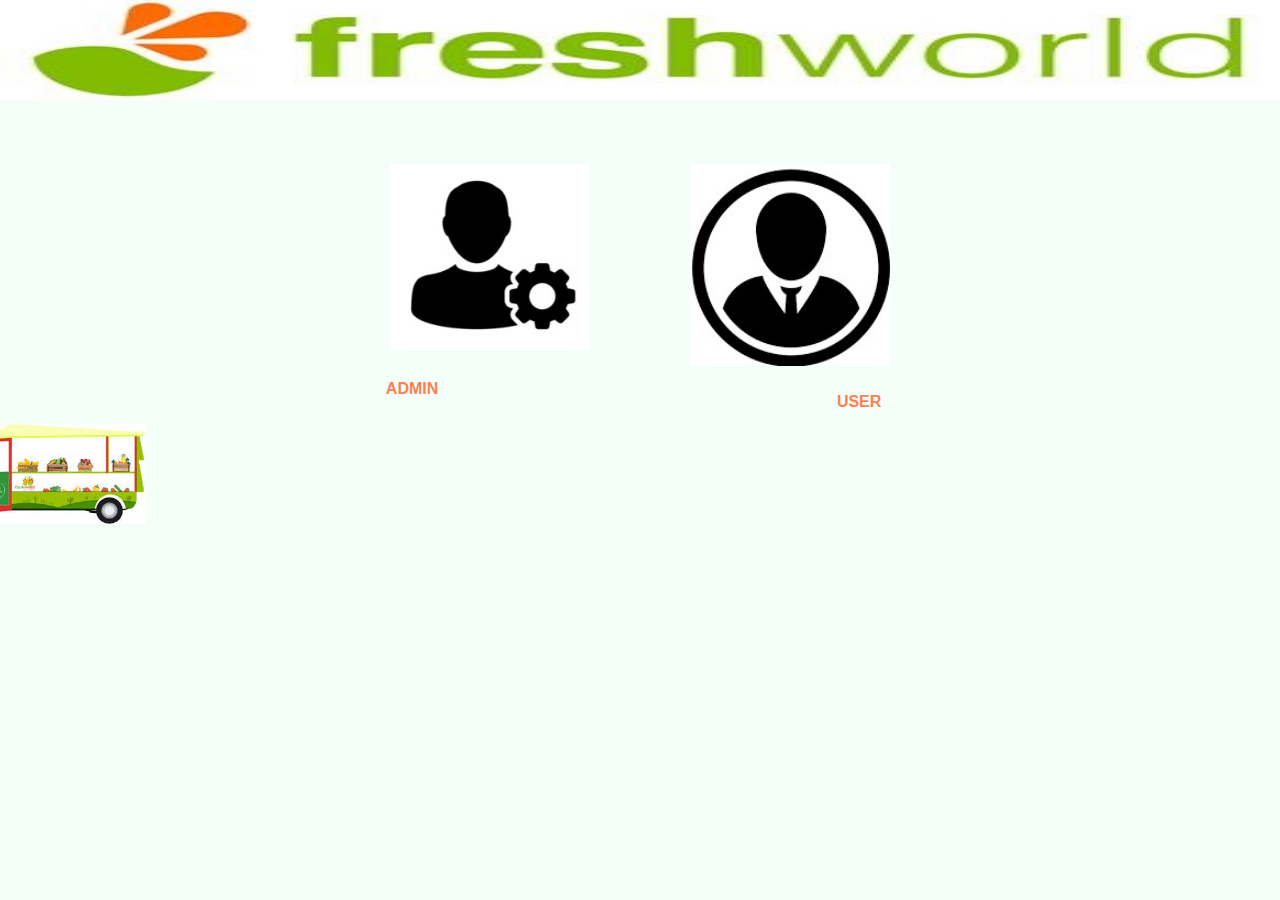
<file: home_page/UserPanel.html>
<!DOCTYPE html>
<html>
    <head>
        <title>UserPanel</title>
        <link rel="stylesheet" href="UserPanelstyle.css">
        <meta charset="UTF-8">
        <meta name="viewport" content="width=device-width , initial-scale=1.0">
    </head>
    <body>
        <div class="nav">
        <div class="main-logo">
            <img src="img/headerlogo.jpg" class="logos">
        </div>
        <div class="login-section">
            <a href=""><img src="img/adminlogo2.jpg" class="admin1"></a>
            <a href="" ><img src="img/profilelogo.jpg"  class="user1"></a>
        </div>
        <div class="logotext">
            <b class="admintext">ADMIN</b>
            <b class="usertext">USER</b>
        </div>
        <div>
            
        </div>
        <div class="footer-vehicle">
            <img src="img/vehiclelogo.jpg" class=auto>

        </div>
        </div>
    </body>
</html>
</file>
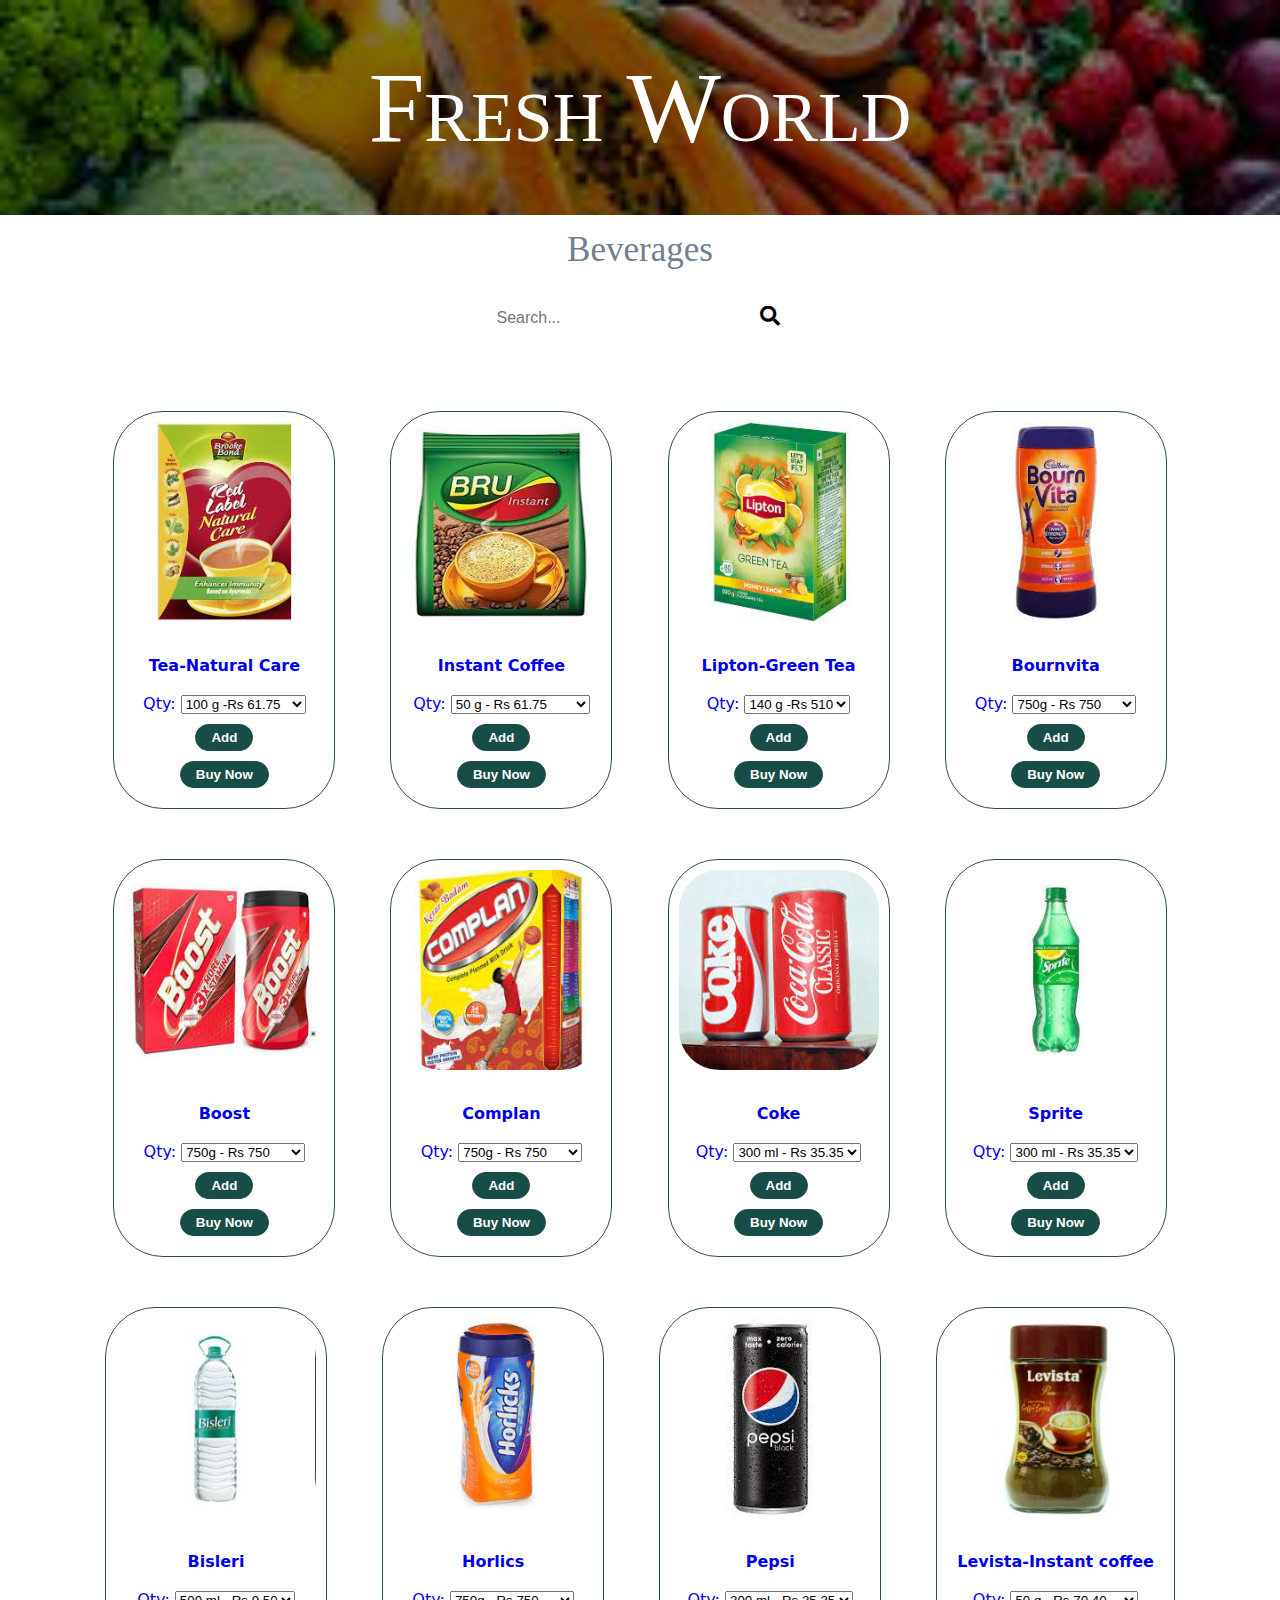
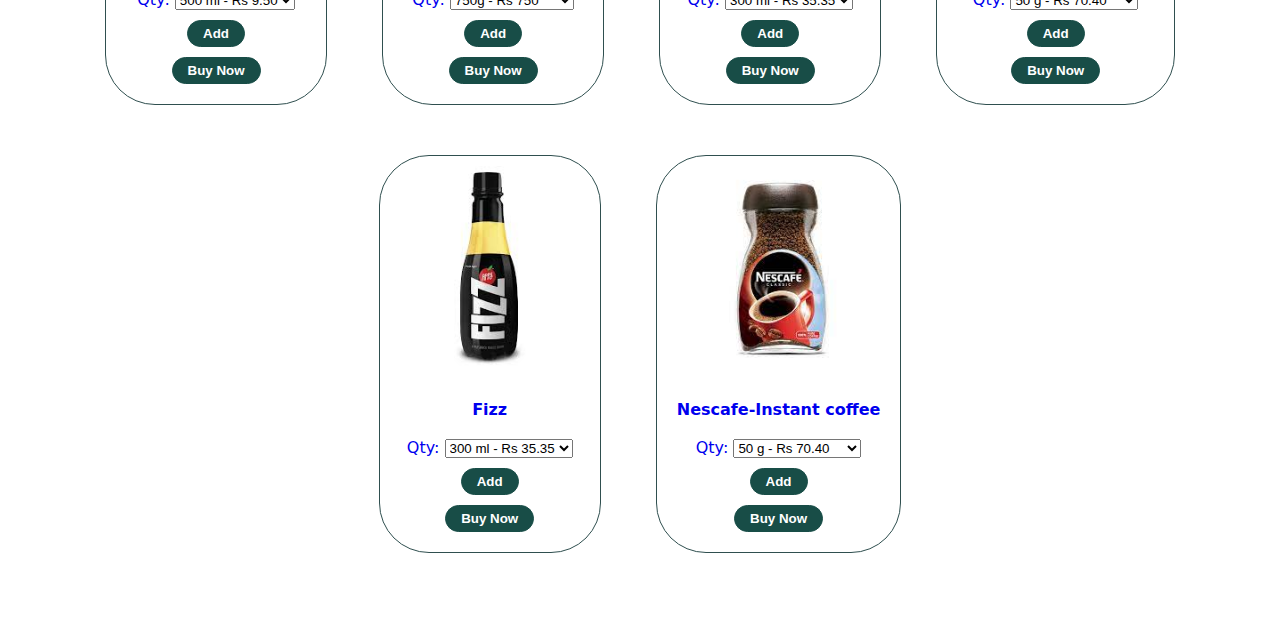
<file: grocery/src/main/webapp/beverages.html>
<!DOCTYPE html>
<html lang="en">
<head>
  <meta charset="UTF-8">
  <title>fruits</title>
  <link rel="stylesheet" href="fruits.css">
  <link rel="stylesheet" href="https://cdnjs.cloudflare.com/ajax/libs/font-awesome/5.15.3/css/all.min.css"/>
  <link rel="stylesheet"
        href="https://cdn.jsdelivr.net/npm/bootstrap@4.6.0/dist/css/bootstrap.min.css"
        integrity="sha384-B0vP5xmATw1+K9KRQjQERJvTumQW0nPEzvF6L/Z6nronJ3oUOFUFpCjEUQouq2+l"
        crossorigin="anonymous" />
</head>
<body>
<div class="parallax">
  <div class="page-title">Fresh World</div>
</div>
<div class="parallax1">
  <div class="categories-title">Beverages</div>

</div>
<center>
  <div class="search-box">


    <input type="text" placeholder="Search..." name="Search" class="Search-input"/>
    <button type="submit"><i class="fa fa-search"></i></button>

  </div>
</center>

<!--home page fruits-->
<div class="container">
  <a href="#Beverages">
    <div class="categories">

      <img src="tea.jpg" class="item-image"/>
      <div class="description">
        <b>Tea-Natural Care</b><br/>
        <div class="item-select">

        </div>
        <label>Qty:</label>
        <select class="item-select">
          <option>100 g -Rs 61.75</option>
          <option>250 g -Rs 156.75</option>
          <option>500 g -Rs 308.75</option>
          <option>1 kg -Rs 586.00</option>
        </select><br/>
        <button class="Add">Add</button></br>
        <button class="buynow-btn">Buy Now</button>
      </div>
    </div>
  </a>

  <a href="#Beverages">
    <div class="categories">

      <img src="bru.jpg" class="item-image"/>
      <div class="description">
        <b>Instant Coffee</b><br/>
        <div class="item-select">

        </div>
        <label>Qty:</label>
        <select class="item-select">
          <option>50 g - Rs 61.75</option>
          <option>200 g -Rs 289</option>
          <option>2x50 g -Rs 123.75</option>
          <option>2x200 g -Rs 578.00</option>
        </select><br/>

        <button class="Add">Add</button><br/>
        <button class="buynow-btn">Buy Now</button>
      </div>
    </div>
  </a>
  <a href="#Beverages">
    <div class="categories">

      <img src="lipton.jpg" class="item-image"/>
      <div class="description">
        <b>Lipton-Green Tea</b><br/>
        <div class="item-select">

        </div>
        <label>Qty:</label>
        <select class="item-select">
          <option>140 g -Rs 510</option>
          <option> 35 g - Rs 132</option>
        </select><br/>
        <button class="Add">Add</button><br/>
        <button class="buynow-btn">Buy Now</button>
      </div>
    </div>
  </a>
  <a href="#Beverages">
    <div class="categories">

      <img src="bournvita.jpg" class="item-image"/>
      <div class="description">
        <b>Bournvita</b><br/>
        <div class="item-select">

        </div>
        <label>Qty:</label>
        <select class="item-select">
          <option>750g - Rs 750</option>
          <option>500 g - Rs 197</option>
          <option>2x500 g - Rs 394</option>
          <option>2x750 g - Rs 530</option>
        </select><br/>
        <button class="Add">Add</button><br/>
        <button class="buynow-btn">Buy Now</button>
      </div>
    </div>
  </a>
  <a href="#Beverages">
    <div class="categories">

      <img src="boost.jpg" class="item-image"/>
      <div class="description">
        <b>Boost</b><br/>
        <div class="item-select">

        </div>
        <label>Qty:</label>
        <select class="item-select">
          <option>750g - Rs 750</option>
          <option>500 g - Rs 197</option>
          <option>2x500 g - Rs 394</option>
          <option>2x750 g - Rs 530</option>
        </select><br/>
        <button class="Add">Add</button><br/>
        <button class="buynow-btn">Buy Now</button>
      </div>
    </div>
  </a>
  <a href="#Beverages">
    <div class="categories">

      <img src="complan.jpg" class="item-image"/>
      <div class="description">
        <b>Complan</b><br/>
        <div class="item-select">

        </div>
        <label>Qty:</label>
        <select class="item-select">
          <option>750g - Rs 750</option>
          <option>500 g - Rs 197</option>
          <option>2x500 g - Rs 394</option>
          <option>2x750 g - Rs 530</option>
        </select><br/>
        <button class="Add">Add</button><br/>
        <button class="buynow-btn">Buy Now</button>
      </div>
    </div>
  </a>
  <a href="#Beverages">
    <div class="categories">

      <img src="coke.jpg" class="item-image"/>
      <div class="description">
        <b>Coke</b><br/>
        <div class="item-select">

        </div>
        <label>Qty:</label>
        <select class="item-select">
          <option>300 ml - Rs 35.35</option>
          <option>600 ml - Rs 76 </option>
        </select><br/>
        <button class="Add">Add</button><br/>
        <button class="buynow-btn">Buy Now</button>
      </div>
    </div>
  </a>
  <a href="#Beverages">
    <div class="categories">

      <img src="sprite.jpg" class="item-image"/>
      <div class="description">
        <b>Sprite</b><br/>
        <div class="item-select">

        </div>
        <label>Qty:</label>
        <select class="item-select">
          <option>300 ml - Rs 35.35</option>
          <option>600 ml - Rs 76 </option>
        </select><br/>
        <button class="Add">Add</button><br/>
        <button class="buynow-btn">Buy Now</button>
      </div>
    </div>
  </a>
  <a href="#Beverages">
    <div class="categories">

      <img src="bisleri.jpg" class="item-image"/>
      <div class="description">
        <b>Bisleri</b><br/>
        <div class="item-select">

        </div>
        <label>Qty:</label>
        <select class="item-select">
          <option>500 ml - Rs 9.50</option>
          <option>2 l - Rs 28.50</option>
          <option>2x2l - Rs 57</option>
        </select><br/>
        <button class="Add">Add</button><br/>
        <button class="buynow-btn">Buy Now</button>
      </div>
    </div>
  </a>
  <a href="#Beverages">
    <div class="categories">

      <img src="horlics.jpg" class="item-image"/>
      <div class="description">
        <b>Horlics</b><br/>
        <div class="item-select">
        </div>
        <label>Qty:</label>
        <select class="item-select">
          <option>750g - Rs 750</option>
          <option>500 g - Rs 197</option>
          <option>2x500 g - Rs 394</option>
          <option>2x750 g - Rs 530</option>
        </select><br/>
        <button class="Add">Add</button><br/>
        <button class="buynow-btn">Buy Now</button>
      </div>
    </div>
  </a>
  <a href="#Beverages">
    <div class="categories">

      <img src="pepsi.jpg" class="item-image"/>
      <div class="description">
        <b>Pepsi</b><br/>
        <div class="item-select">

        </div>
        <label>Qty:</label>
        <select class="item-select">
          <option>300 ml - Rs 35.35</option>
          <option>600 ml - Rs 76 </option>
        </select><br/>
        <button class="Add">Add</button><br/>
        <button class="buynow-btn">Buy Now</button>
      </div>
    </div>
  </a>
  <a href="#Beverages">
    <div class="categories">

      <img src="levista.jpg" class="item-image"/>
      <div class="description">
        <b>Levista-Instant coffee</b><br/>
        <div class="item-select">

        </div>
        <label>Qty:</label>
        <select class="item-select">
          <option>50 g - Rs 70.40</option>
          <option>100 g - Rs 148.00</option>

        </select><br/>
        <button class="Add">Add</button><br/>
        <button class="buynow-btn">Buy Now</button>
      </div>
    </div>
  </a>
  <a href="#Beverages">
    <div class="categories">

      <img src="fizz.jpg" class="item-image"/>
      <div class="description">
        <b>Fizz</b><br/>
        <div class="item-select">

        </div>
        <label>Qty:</label>
        <select class="item-select">
          <option>300 ml - Rs 35.35</option>
          <option>600 ml - Rs 76 </option>
        </select><br/>
        <button class="Add">Add</button><br/>
        <button class="buynow-btn">Buy Now</button>
      </div>
    </div>
  </a>
  <a href="#Beverages">
    <div class="categories">

      <img src="nescafe.jpg" class="item-image"/>
      <div class="description">
        <b>Nescafe-Instant coffee</b><br/>
        <div class="item-select">

        </div>
        <label>Qty:</label>
        <select class="item-select">
          <option>50 g - Rs 70.40</option>
          <option>100 g - Rs 148.00</option>
        </select><br/>
        <button class="Add">Add</button><br/>
        <button class="buynow-btn">Buy Now</button>
      </div>
    </div>
  </a>
</div>
</body>
</html>
</file>
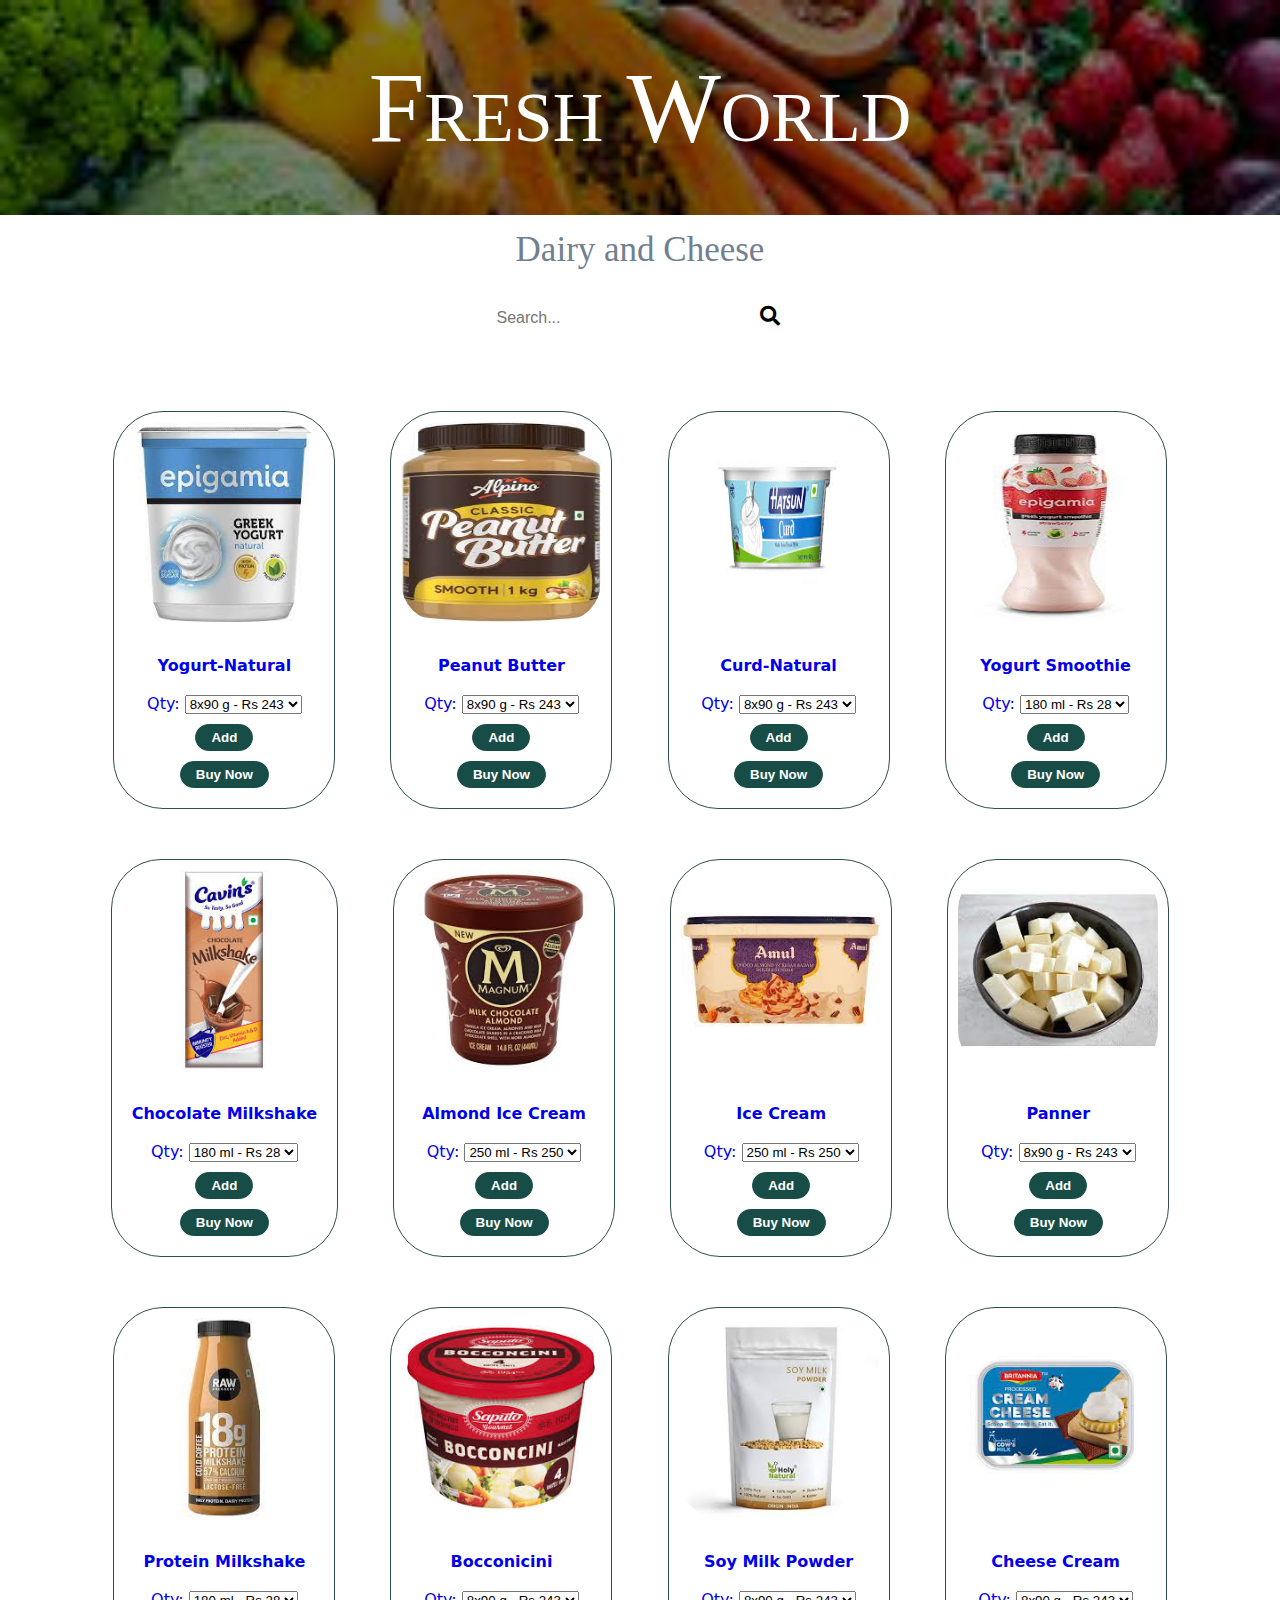
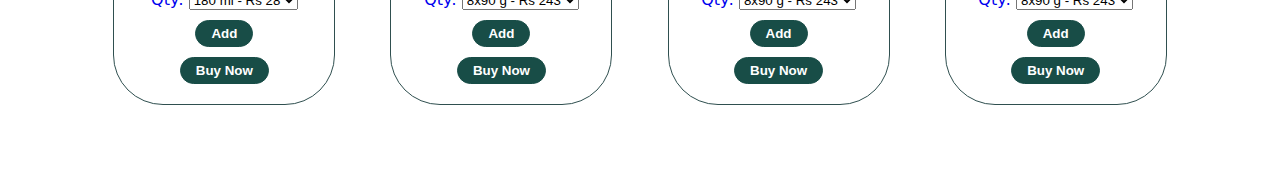
<file: grocery/src/main/webapp/dairy.html>
<!DOCTYPE html>
<html lang="en">
<head>
    <meta charset="UTF-8">
    <title>fruits</title>
    <link rel="stylesheet" href="fruits.css">
    <link rel="stylesheet" href="https://cdnjs.cloudflare.com/ajax/libs/font-awesome/5.15.3/css/all.min.css"/>
    <link rel="stylesheet"
          href="https://cdn.jsdelivr.net/npm/bootstrap@4.6.0/dist/css/bootstrap.min.css"
          integrity="sha384-B0vP5xmATw1+K9KRQjQERJvTumQW0nPEzvF6L/Z6nronJ3oUOFUFpCjEUQouq2+l"
          crossorigin="anonymous" />
</head>
<body>
<div class="parallax">
    <div class="page-title">Fresh World</div>
</div>
<div class="parallax1">
    <div class="categories-title">Dairy and Cheese</div>

</div>
<center>
    <div class="search-box">


        <input type="text" placeholder="Search..." name="Search" class="Search-input"/>
        <button type="submit"><i class="fa fa-search"></i></button>

    </div>
</center>

<!--home page fruits-->
<div class="container">
    <a href="#Dairy and Cheese">
        <div class="categories">

            <img src="yogurt.jpg" class="item-image"/>
            <div class="description">
                <b>Yogurt-Natural</b><br/>
                <div class="item-select">

                </div>
                <label>Qty:</label>
                <select class="item-select">
                    <option>8x90 g - Rs 243 </option>
                    <option>4x90 g - Rs 171</option>
                    <option>6x90 g - Rs 277</option>
                    <option>90 g - Rs 45.5</option>
                </select><br/>
                <button class="Add">Add</button><br/>
                <button class="buynow-btn">Buy Now</button>
            </div>
        </div>
    </a>
    <a href="#Dairy and Cheese">
        <div class="categories">

            <img src="peanut.jpg" class="item-image"/>
            <div class="description">
                <b>Peanut Butter</b><br/>
                <div class="item-select">

                </div>
                <label>Qty:</label>
                <select class="item-select">
                    <option>8x90 g - Rs 243 </option>
                    <option>4x90 g - Rs 171</option>
                    <option>6x90 g - Rs 277</option>
                    <option>90 g - Rs 45.5</option>
                </select><br/>
                <button class="Add">Add</button><br/>
                <button class="buynow-btn">Buy Now</button>
            </div>
        </div>
    </a>
    <a href="#Dairy and Cheese">
        <div class="categories">

            <img src="curd.jpg" class="item-image"/>
            <div class="description">
                <b>Curd-Natural</b><br/>
                <div class="item-select">

                </div>
                <label>Qty:</label>
                <select class="item-select">
                    <option>8x90 g - Rs 243 </option>
                    <option>4x90 g - Rs 171</option>
                    <option>6x90 g - Rs 277</option>
                    <option>90 g - Rs 45.5</option>
                </select><br/>
                <button class="Add">Add</button><br/>
                <button class="buynow-btn">Buy Now</button>
            </div>
        </div>
    </a>
    <a href="#Dairy and Cheese">
        <div class="categories">

            <img src="smoothie.jpg" class="item-image"/>
            <div class="description">
                <b>Yogurt Smoothie</b><br/>
                <div class="item-select">

                </div>
                <label>Qty:</label>
                <select class="item-select">
                    <option>180 ml - Rs 28</option>
                    <option>1 l - Rs 195</option>
                </select><br/>
                <button class="Add">Add</button><br/>
                <button class="buynow-btn">Buy Now</button>
            </div>
        </div>
    </a>
    <a href="#Dairy and Cheese">
        <div class="categories">

            <img src="choco.jpg" class="item-image"/>
            <div class="description">
                <b>Chocolate Milkshake</b><br/>
                <div class="item-select">

                </div>
                <label>Qty:</label>
                <select class="item-select">
                    <option>180 ml - Rs 28</option>
                    <option>1 l - Rs 195</option>
                </select><br/>
                <button class="Add">Add</button><br/>
                <button class="buynow-btn">Buy Now</button>
            </div>
        </div>
    </a>
    <a href="#Dairy and Cheese">
        <div class="categories">

            <img src="almond.jpg" class="item-image"/>
            <div class="description">
                <b>Almond Ice Cream</b><br/>
                <div class="item-select">

                </div>
                <label>Qty:</label>
                <select class="item-select">
                    <option>250 ml - Rs 250</option>
                    <option>450 ml - Rs 375</option>

                </select><br/>
                <button class="Add">Add</button><br/>
                <button class="buynow-btn">Buy Now</button>
            </div>
        </div>
    </a>
    <a href="#Dairy and Cheese">
        <div class="categories">

            <img src="icecreame.jpg" class="item-image"/>
            <div class="description">
                <b>Ice Cream</b><br/>
                <div class="item-select">

                </div>
                <label>Qty:</label>
                <select class="item-select">
                    <option>250 ml - Rs 250</option>
                    <option>450 ml - Rs 375</option>
                </select><br/>
                <button class="Add">Add</button><br/>
                <button class="buynow-btn">Buy Now</button>
            </div>
        </div>
    </a>
    <a href="#Dairy and Cheese">
        <div class="categories">

            <img src="panner.jpg" class="item-image"/>
            <div class="description">
                <b>Panner</b><br/>
                <div class="item-select">

                </div>
                <label>Qty:</label>
                <select class="item-select">
                    <option>8x90 g - Rs 243 </option>
                    <option>4x90 g - Rs 171</option>
                    <option>6x90 g - Rs 277</option>
                    <option>90 g - Rs 45.5</option>
                </select><br/>
                <button class="Add">Add</button><br/>
                <button class="buynow-btn">Buy Now</button>
            </div>
        </div>
    </a>
    <a href="#Dairy and Cheese">
        <div class="categories">

            <img src="protein.jpg" class="item-image"/>
            <div class="description">
                <b>Protein Milkshake</b><br/>
                <div class="item-select">

                </div>
                <label>Qty:</label>
                <select class="item-select">
                    <option>180 ml - Rs 28</option>
                    <option>1 l - Rs 195</option>
                </select><br/>
                <button class="Add">Add</button><br/>
                <button class="buynow-btn">Buy Now</button>
            </div>
        </div>
    </a>
    <a href="#Dairy and Cheese">
        <div class="categories">

            <img src="boco.jpg" class="item-image"/>
            <div class="description">
                <b>Bocconicini</b><br/>
                <div class="item-select">

                </div>
                <label>Qty:</label>
                <select class="item-select">
                    <option>8x90 g - Rs 243 </option>
                    <option>4x90 g - Rs 171</option>
                    <option>6x90 g - Rs 277</option>
                    <option>90 g - Rs 45.5</option>
                </select><br/>
                <button class="Add">Add</button><br/>
                <button class="buynow-btn">Buy Now</button>
            </div>
        </div>
    </a>
    <a href="#Dairy and Cheese">
        <div class="categories">

            <img src="soy.jpg" class="item-image"/>
            <div class="description">
                <b>Soy Milk Powder</b><br/>
                <div class="item-select">

                </div>
                <label>Qty:</label>
                <select class="item-select">
                    <option>8x90 g - Rs 243 </option>
                    <option>4x90 g - Rs 171</option>
                    <option>6x90 g - Rs 277</option>
                    <option>90 g - Rs 45.5</option>
                </select><br/>
                <button class="Add">Add</button><br/>
                <button class="buynow-btn">Buy Now</button>
            </div>
        </div>
    </a>
    <a href="#Dairy and Cheese">
        <div class="categories">

            <img src="cream.jpg" class="item-image"/>
            <div class="description">
                <b>Cheese Cream</b><br/>
                <div class="item-select">

                </div>
                <label>Qty:</label>
                <select class="item-select">
                    <option>8x90 g - Rs 243 </option>
                    <option>4x90 g - Rs 171</option>
                    <option>6x90 g - Rs 277</option>
                    <option>90 g - Rs 45.5</option>
                </select><br/>
                <button class="Add">Add</button><br/>
                <button class="buynow-btn">Buy Now</button>
            </div>
        </div>
    </a>

</div>
</body>
</html>
</file>
<file: style.css>
@import
url(https://fonts.googleapis.com/css?family=Roboto:400,300,500);
*:focus {
  outline: none;
}

body {
  margin: 0;
  padding: 0;
  background: #DDD;
  font-size: 16px;
  color: #222;
  font-family: 'Roboto', sans-serif;
  font-weight: 300;
}

#login-box {
  position: relative;
  margin: 5% auto;
  width: 600px;
  height: 400px;
  background: #FFF;
  border-radius: 2px;
  box-shadow: 0 2px 4px rgba(0, 0, 0, 0.4);
}

.left {
  position: absolute;
  top: 0;
  left: 0;
  box-sizing: border-box;
  padding: 40px;
  width: 300px;
  height: 400px;
}

h1 {
  margin: 0 0 20px 0;
  font-weight: 300;
  font-size: 28px;
}

input[type="text"],
input[type="password"] {
  display: block;
  box-sizing: border-box;
  margin-bottom: 20px;
  padding: 4px;
  width: 220px;
  height: 32px;
  border: none;
  border-bottom: 1px solid #AAA;
  font-family: 'Roboto', sans-serif;
  font-weight: 400;
  font-size: 15px;
  transition: 0.2s ease;
}

input[type="text"]:focus,
input[type="password"]:focus {
  border-bottom: 2px solid #16a085;
  color: #16a085;
  transition: 0.2s ease;
}

input[type="submit"] {
  margin-top: 28px;
  width: 120px;
  height: 32px;
  background: #16a085;
  border: none;
  border-radius: 2px;
  color: #FFF;
  font-family: 'Roboto', sans-serif;
  font-weight: 500;
  text-transform: uppercase;
  transition: 0.1s ease;
  cursor: pointer;
}

input[type="submit"]:hover,
input[type="submit"]:focus {
  opacity: 0.8;
  box-shadow: 0 2px 4px rgba(0, 0, 0, 0.4);
  transition: 0.1s ease;
}

input[type="submit"]:active {
  opacity: 1;
  box-shadow: 0 1px 2px rgba(0, 0, 0, 0.4);
  transition: 0.1s ease;
}

.or {
  position: absolute;
  top: 180px;
  left: 280px;
  width: 40px;
  height: 40px;
  background: #DDD;
  border-radius: 50%;
  box-shadow: 0 2px 4px rgba(0, 0, 0, 0.4);
  line-height: 40px;
  text-align: center;
}

.right {
  position: absolute;
  top: 0;
  right: 0;
  box-sizing: border-box;
  padding: 40px;
  width: 300px;
  height: 400px;
  background: url('https://goo.gl/YbktSj');
  background-size: cover;
  background-position: center;
  border-radius: 0 2px 2px 0;
}

.right .loginwith {
  display: block;
  margin-bottom: 40px;
  font-size: 28px;
  color: #FFF;
  text-align: center;
}

button.social-signin {
  margin-bottom: 20px;
  width: 220px;
  height: 36px;
  border: none;
  border-radius: 2px;
  color: #FFF;
  font-family: 'Roboto', sans-serif;
  font-weight: 500;
  transition: 0.2s ease;
  cursor: pointer;
}

button.social-signin:hover,
button.social-signin:focus {
  box-shadow: 0 2px 4px rgba(0, 0, 0, 0.4);
  transition: 0.2s ease;
}

button.social-signin:active {
  box-shadow: 0 1px 2px rgba(0, 0, 0, 0.4);
  transition: 0.2s ease;
}

button.social-signin.facebook {
  background: #32508E;
}

button.social-signin.twitter {
  background: #55ACEE;
}

button.social-signin.google {
  background: #DD4B39;
}
</file>
<file: admin page/admincss1.css>
/* Googlefont Poppins CDN Link */
@import url('https://fonts.googleapis.com/css2?family=Poppins:wght@200;300;400;500;600;700&display=swap');
*{
  margin: 0;
  padding: 0;
  box-sizing: border-box;
  font-family: 'Poppins', sans-serif;
}
.sidebar{
  position: fixed;
  height: 100%;
  width: 250px;
  background: #8fbc8f;
  transition: all 0.5s ease;
}

.logoName{
  height:60px;
  display:flex;
}

.addingLogo{
  
  margin:15px;
  height:30px;
}

.sidebar .logout_img {
  height:30px;
  margin:15px;
}


.sidebar.active{
  width: 60px;
}
.sidebar .logo-details{
  height: 80px;
  display: flex;
  align-items: center;
}
.sidebar .logo-details i{
  font-size: 28px;
  font-weight: 500;
  color: #fff;
  min-width: 60px;
  text-align: center
}
.sidebar .logo-details .logo_name{
  color: #fff;
  font-size: 24px;
  font-weight: 500;
}
.sidebar .nav-links{
  margin-top: 10px;
}
.sidebar .nav-links li{
  position: relative;
  list-style: none;
  height: 50px;
}
.sidebar .nav-links li a{
  height: 100%;
  width: 100%;
  display: flex;
  align-items: center;
  text-decoration: none;
  transition: all 0.4s ease;
}
.sidebar .nav-links li a.active{
  background: #081D45;
}
.sidebar .nav-links li a:hover{
  background: #081D45;
}
.sidebar .nav-links li i{
  min-width: 60px;
  text-align: center;
  font-size: 18px;
  color: #fff;
}
.sidebar .nav-links li a .links_name{
  color: #fff;
  font-size: 15px;
  font-weight: 400;
  white-space: nowrap;
}
.sidebar .nav-links .log_out{
  position: absolute;
  bottom: 0;
  width: 100%;
}
.home-section{
  position: relative;
  background: #f5f5f5;
  min-height: 100vh;
  width: calc(100% - 240px);
  left: 240px;
  transition: all 0.5s ease;
}
.sidebar.active ~ .home-section{
  width: calc(100% - 60px);
  left: 60px;
}
.home-section nav{
  display: flex;
  justify-content: space-between;
  height: 80px;
  background: #fff;
  display: flex;
  align-items: center;
  position: fixed;
  width: calc(100% - 240px);
  left: 240px;
  z-index: 100;
  padding: 0 20px;
  box-shadow: 0 1px 1px rgba(0, 0, 0, 0.1);
  transition: all 0.5s ease;
}
.sidebar.active ~ .home-section nav{
  left: 60px;
  width: calc(100% - 60px);
}
.home-section nav .sidebar-button{
  display: flex;
  align-items: center;
  font-size: 24px;
  font-weight: 500;
}
nav .sidebar-button i{
  font-size: 35px;
  margin-right: 10px;
}
.home-section nav .search-box{
  position: relative;
  height: 50px;
  max-width: 550px;
  width: 100%;
  margin: 0 20px;
}
nav .search-box input{
  height: 100%;
  width: 100%;
  outline: none;
  background: #F5F6FA;
  border: 2px solid #EFEEF1;
  border-radius: 6px;
  font-size: 18px;
  padding: 0 15px;
}
nav .search-box .bx-search{
  position: absolute;
  height: 40px;
  width: 40px;
  background: #2697FF;
  right: 5px;
  top: 50%;
  transform: translateY(-50%);
  border-radius: 4px;
  line-height: 40px;
  text-align: center;
  color: #fff;
  font-size: 22px;
  transition: all 0.4 ease;
}
.home-section nav .profile-details{
  display: flex;
  align-items: center;
  background: #F5F6FA;
  border: 2px solid #EFEEF1;
  border-radius: 6px;
  height: 50px;
  min-width: 190px;
  padding: 0 15px 0 2px;
}
nav .profile-details img{
  height: 40px;
  width: 40px;
  border-radius: 6px;
  object-fit: cover;
}
nav .profile-details .admin_name{
  font-size: 15px;
  font-weight: 500;
  color: #333;
  margin: 0 10px;
  white-space: nowrap;
}
nav .profile-details i{
  font-size: 25px;
  color: #333;
}
.home-section .home-content{
  position: relative;
  padding-top: 104px;
}
.home-content .overview-boxes{
  display: flex;
  align-items: center;
  justify-content: space-between;
  flex-wrap: wrap;
  padding: 0 20px;
  margin-bottom: 26px;
}
.overview-boxes .box{
  display: flex;
  align-items: center;
  justify-content: center;
  width: calc(100% / 4 - 15px);
  background: #fff;
  padding: 15px 14px;
  border-radius: 12px;
  box-shadow: 0 5px 10px rgba(0,0,0,0.1);
}
.overview-boxes .box-topic{
  font-size: 20px;
  font-weight: 500;
}
.home-content .box .number{
  display: inline-block;
  font-size: 35px;
  margin-top: -6px;
  font-weight: 500;
}
.home-content .box .indicator{
  display: flex;
  align-items: center;
}
.home-content .box .indicator i{
  height: 20px;
  width: 20px;
  background: #8FDACB;
  line-height: 20px;
  text-align: center;
  border-radius: 50%;
  color: #fff;
  font-size: 20px;
  margin-right: 5px;
}
.box .indicator i.down{
  background: #e87d88;
}
.home-content .box .indicator .text{
  font-size: 12px;
}
.home-content .box .cart{
  display: inline-block;
  font-size: 32px;
  height: 50px;
  width: 50px;
  background: #cce5ff;
  line-height: 50px;
  text-align: center;
  color: #66b0ff;
  border-radius: 12px;
  margin: -15px 0 0 6px;
}
.home-content .box .cart.two{
   color: #2BD47D;
   background: #C0F2D8;
 }
.home-content .box .cart.three{
   color: #ffc233;
   background: #ffe8b3;
 }
.home-content .box .cart.four{
   color: #e05260;
   background: #f7d4d7;
 }
.home-content .total-order{
  font-size: 20px;
  font-weight: 500;
}
.home-content .sales-boxes{
  display: flex;
  justify-content: space-between;
  /* padding: 0 20px; */
}

/* left box */
.home-content .sales-boxes .recent-sales{
  width: 65%;
  background: #fff;
  padding: 20px 30px;
  margin: 0 20px;
  border-radius: 12px;
  box-shadow: 0 5px 10px rgba(0, 0, 0, 0.1);
}
.home-content .sales-boxes .sales-details{
  display: flex;
  align-items: center;
  justify-content:space-around;
}
.sales-boxes .box .title{
  font-size: 24px;
  font-weight: 500;
  /* margin-bottom: 10px; */
}
.sales-boxes .sales-details li.topic{
  font-size: 20px;
  font-weight: 500;
}
.sales-boxes .sales-details li{
  list-style: none;
  margin: 8px 0;
}
.sales-boxes .sales-details li a{
  font-size: 18px;
  color: #333;
  font-size: 400;
  text-decoration: none;
}
.sales-boxes .box .button{
  width: 100%;
  display: flex;
  justify-content: flex-end;
}
.sales-boxes .box .button a{
  color: #fff;
  background: #0A2558;
  padding: 4px 12px;
  font-size: 15px;
  font-weight: 400;
  border-radius: 4px;
  text-decoration: none;
  transition: all 0.3s ease;
}
.sales-boxes .box .button a:hover{
  background:  #0d3073;
}

/* Right box */
.home-content .sales-boxes .top-sales{
  width: 35%;
  background: #fff;
  padding: 20px 30px;
  margin: 0 20px 0 0;
  border-radius: 12px;
  box-shadow: 0 5px 10px rgba(0, 0, 0, 0.1);
}
.sales-boxes .top-sales li{
  display: flex;
  align-items: center;
  justify-content: space-between;
  margin: 10px 0;
}
.sales-boxes .top-sales li a img{
  height: 40px;
  width: 40px;
  object-fit: cover;
  border-radius: 12px;
  margin-right: 10px;
  background: #333;
}
.sales-boxes .top-sales li a{
  display: flex;
  align-items: center;
  text-decoration: none;
}
.sales-boxes .top-sales li .product,
.price{
  font-size: 17px;
  font-weight: 400;
  color: #333;
}
/* Responsive Media Query */
@media (max-width: 1240px) {
  .sidebar{
    width: 60px;
  }
  .sidebar.active{
    width: 220px;
  }
  .home-section{
    width: calc(100% - 60px);
    left: 60px;
  }
  .sidebar.active ~ .home-section{
    /* width: calc(100% - 220px); */
    overflow: hidden;
    left: 220px;
  }
  .home-section nav{
    width: calc(100% - 60px);
    left: 60px;
  }
  .sidebar.active ~ .home-section nav{
    width: calc(100% - 220px);
    left: 220px;
  }
}
@media (max-width: 1150px) {
  .home-content .sales-boxes{
    flex-direction: column;
  }
  .home-content .sales-boxes .box{
    width: 100%;
    overflow-x: scroll;
    margin-bottom: 30px;
  }
  .home-content .sales-boxes .top-sales{
    margin: 0;
  }
}
@media (max-width: 1000px) {
  .overview-boxes .box{
    width: calc(100% / 2 - 15px);
    margin-bottom: 15px;
  }
}
@media (max-width: 700px) {
  nav .sidebar-button .dashboard,
  nav .profile-details .admin_name,
  nav .profile-details i{
    display: none;
  }
  .home-section nav .profile-details{
    height: 50px;
    min-width: 40px;
  }
  .home-content .sales-boxes .sales-details{
    width: 560px;
  }
}
@media (max-width: 550px) {
  .overview-boxes .box{
    width: 100%;
    margin-bottom: 15px;
  }
  .sidebar.active ~ .home-section nav .profile-details{
    display: none;
  }
}
</file>
<file: grocery-categories/fruits.css>
body{
     margin:0;
	 font-family:system-ui;
	 text-align:center;
	}
.parallax{
	background-image:url("title.jpg");
	height:max-content;
	background-attachment:fixed;
	background-position:center;
	background-repeat:no-repeat;
	background-size:cover;
		}
.parallax-snacks{
	background-image:url("snacks.jpg");
	height:max-content;
	background-attachment:fixed;
	background-position:center;
	background-repeat:no-repeat;
	background-size:cover;
		}
.parallax-cleaning{
	background-image:url("");
	height:max-content;
	background-attachment:fixed;
	background-position:center;
	background-repeat:no-repeat;
	background-size:cover;
		}
.parallax-dryfruits{
	background-image:url("dryfruits.jpg");
	height:max-content;
	background-attachment:fixed;
	background-position:center;
	background-repeat:no-repeat;
	background-size:cover;
		}
.page-title{
	background:rgba(0,0,0,0.5);
	text-align:center;
	color:white;
	padding:50px;
	font-variant:small-caps;
	font-size:100px;
	font-family:fantasy;
	lettter-spacing:20px;
	}
.parallax1{
	background:none;
}
.categories-title{
	text-align:center;
	color: slategrey;
	padding:15px;
	font-size:35px;
	font-family:fantasy;
}

 .search-box{
 border:2px slategrey;
 border-radius:50px;
 background:white;
 width:max-content;
 display:inline-block;
 margin:8px;
 }
 .search-box:hover{
	 box-shadow: 0 0 10px 2px #2F4F4F;
	 border: 1px solid #2F4F4F;
 }
 .Search-input{
	 width: 250px;
	 border:none;
	 font-size: 16px;
	 outline:none;
	 background:transparent;
	 margin:15px 0 0 10px;
 }
 i{
	 font-size:20px;
	 margin:0 10px 0 0;
 }
 button{
	 background: transparent;
	 border:none;
	 outline:none;
 }
.container, .deals-container{
	margin:50px 50px 50px 5%;
	width:90%;
	text-align: center;
}
.categories, .items{
	width: max-content;
	margin:25px;
	border:1px solid #2F4F4F;
	border-radius: 50px 50px 50px 50px ;
	display:inline-block;
}
.categories:hover, .items:hover{
	box-shadow:0 0 10px 3px #2F4F4F;
}
.item-image, .item-image-size{
	height:200px;
	width: 200px;
	border-radius:50px 50px 50px 50px;
	padding:10px;
}
.image-title, .title{
	text-align:center;
	padding:10px;
	font-weight:bold;

}
a{
	text-decoration:none;
}
.item-select{
margin:10px 0 0 0;
}
.description{
margin:20px;
min-height:100px;
}

.buynow-btn, .add{
border:1px solid #184d47;
background:#184d47;
padding:5px 15px;
border-radius:20px;
font-weight:bold;
margin-top:10px;
color:white;
}
.images{
     display:inline-block;
}
.buynow-btn:hover, .add:hover{
border:1px solid yellow;
box-shadow:0 0 10px 5px yellow inset;
 }

 .title{
 padding:50px;
 font-size:50px;
 font-weight:bold;
 letter-spacing:10px;
 color:white;
 background:rgba(0,0,0,0.5);
 }
</file>
<file: home_page/UserPanelstyle.css>
*{
    margin:0;
    padding:0;
    box-sizing: border-box;
    font-family: 'roboto', sans-serif;
    background-color: #F5FFFA;
}
.main-logo .logos{
    width: 100%;
    height: 100px;
    down:0%;
}

.login-section{
    display:flex;
    justify-content: center;
    margin:10px;
    
}

.login-section .admin1{
    margin:50px;
    width:200px;
    margin-bottom: 0%;
    
}

.login-section .user1{
    margin: 50px;
    width: 200px;
    margin-bottom: 0%;
}

.logotext{
    display:flex;
    justify-content: space-evenly;
    position: relative;
    text-align:justify;
    margin:0%;
    padding:0%

    
}
.logotext .admintext{
    color: coral;
    position: sticky;
   
    
}

.logotext .usertext{
    color:coral;
    position:sticky;
    margin:1%;
    right:-1%;

}

.footer-vehicle{
     
    display:flex;
    justify-content: center;
    width: 100px;
    height: 100px;
    background: greenyellow;
    position: relative;
    animation: mymove 10s infinite;

}

@keyframes mymove {
    from {left: 85%;}
    to {left:0%;}
  }



.admin1:hover{
      transform: scale(1.2);

  }

.user1:hover{
    transform: scale(1.1);
}
</file>
<file: grocery/src/main/webapp/fruits.css>
body{
     margin:0;
	 font-family:system-ui;
	 text-align:center;
	}
.parallax{
	background-image:url("title.jpg");
	height:max-content;
	background-attachment:fixed;
	background-position:center;
	background-repeat:no-repeat;
	background-size:cover;
		}
.page-title{
	background:rgba(0,0,0,0.5);
	text-align:center;
	color:white;
	padding:50px;
	font-variant:small-caps;
	font-size:100px;
	font-family:fantasy;
	lettter-spacing:20px;
	}
.parallax1{
	background:none;
}
.categories-title{
	text-align:center;
	color: slategrey;
	padding:15px;
	font-size:35px;
	font-family:fantasy;
}

 .search-box{
 border:2px slategrey;
 border-radius:50px;
 background:white;
 width:max-content;
 display:inline-block;
 margin:8px;
 }
 .search-box:hover{
	 box-shadow: 0 0 10px 2px #2F4F4F;
	 border: 1px solid #2F4F4F;
 }
 .Search-input{
	 width: 250px;
	 border:none;
	 font-size: 16px;
	 outline:none;
	 background:transparent;
	 margin:15px 0 0 10px;
 }
 i{
	 font-size:20px;
	 margin:0 10px 0 0;
 }
 button{
	 background: transparent;
	 border:none;
	 outline:none;
 }
.container, .deals-container{
	margin:50px 50px 50px 5%;
	width:90%;
	text-align: center;
}
.categories, .items{
	width: max-content;
	margin:25px;
	border:1px solid #2F4F4F;
	border-radius: 50px 50px 50px 50px ;
	display:inline-block;
}
.categories:hover, .items:hover{
	box-shadow:0 0 10px 3px #2F4F4F;
}
.item-image, .item-image-size{
	height:200px;
	width: 200px;
	border-radius:50px 50px 50px 50px;
	padding:10px;
}
.image-title, .title{
	text-align:center;
	padding:10px;
	font-weight:bold;

}
a{
	text-decoration:none;
}
.item-select{
margin:10px 0 0 0;
}
.description{
margin:20px;
min-height:100px;
}

.buynow-btn, .Add{
border:1px solid #184d47;
background:#184d47;
padding:5px 15px;
border-radius:20px;
font-weight:bold;
margin-top:10px;
color:white;
}
.images{
     display:inline-block;
}
.buynow-btn:hover{
border:1px solid #5b8c5a;
box-shadow:0 0 10px 5px #5b8c5a inset;
 }
 .Add:hover{
 border:1px solid yellow;
 box-shadow:0 0 10px 5px yellow inset;
  }

 .title{
 padding:50px;
 font-size:50px;
 font-weight:bold;
 letter-spacing:10px;
 color:white;
 background:rgba(0,0,0,0.5);
 }
 .quantity{
 display: flex;
 justify-content:center;
 }
 .quantity button{
 width:45px;
 height:45px;
 border: 1px solid #000;
 color: #000;
 border-radius: 0;
 background:#fff;
 }
 .quantity input{
 border:none;
 border-top:1px solid #000;
 border-bottom: 1px solid #000;
 text-align:center;
 width:100px;
 font-size:20px;
 color: #000;
 font-weight: 300;
 }
</file>
